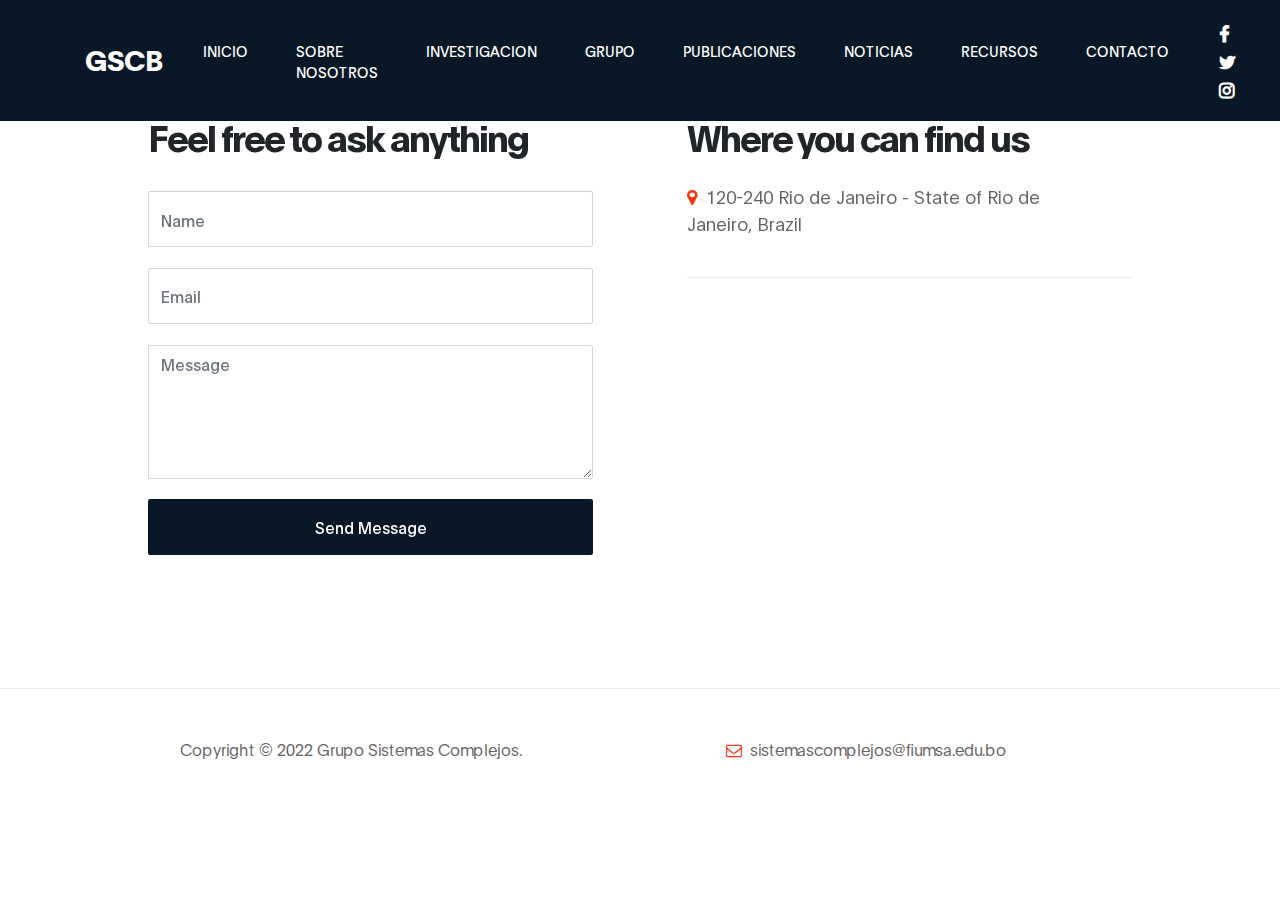
<file: contacto.html>
<!DOCTYPE html>
<html lang="en">
<head>

     <title>Grupo de Sistemas Comlejos</title>

     <meta charset="UTF-8">
     <meta http-equiv="X-UA-Compatible" content="IE=Edge">
     <meta name="description" content="">
     <meta name="keywords" content="">
     <meta name="author" content="">
     <meta name="viewport" content="width=device-width, initial-scale=1, maximum-scale=1">

     <link rel="stylesheet" href="css/bootstrap.min.css">
     <link rel="stylesheet" href="css/font-awesome.min.css">
     <link rel="stylesheet" href="css/aos.css">

     <!-- MAIN CSS -->
     <link rel="stylesheet" href="css/tooplate-gymso-style.css">

</head>
<body data-spy="scroll" data-target="#navbarNav" data-offset="50">

    <!-- MENU BAR -->
    <nav class="navbar navbar-expand-lg fixed-top">
        <div class="container">

            <a class="navbar-brand" href="index.html">GSCB</a>

            <button class="navbar-toggler" type="button" data-toggle="collapse" data-target="#navbarNav" aria-controls="navbarNav" aria-expanded="false"
                aria-label="Toggle navigation">
                <span class="navbar-toggler-icon"></span>
            </button>

            <div class="collapse navbar-collapse" id="navbarNav">
                <ul class="navbar-nav ml-lg-auto">
                    <li class="nav-item">
                        <a href="#home" class="nav-link smoothScroll">Inicio</a>
                    </li>

                    <li class="nav-item">
                        <a href="sobre nosotros.html" class="nav-link smoothScroll">Sobre nosotros</a>
                    </li>

                    <li class="nav-item">
                        <a href="investigación.html" class="nav-link smoothScroll">Investigacion</a>
                    </li>

                    <li class="nav-item">
                        <a href="grupo.html" class="nav-link smoothScroll">Grupo</a>
                    </li>
                    <li class="nav-item">
                        <a href="publicaciones.html" class="nav-link smoothScroll">Publicaciones</a>
                    </li>
                    <li class="nav-item">
                        <a href="noticias.html" class="nav-link smoothScroll">Noticias</a>
                    </li>
                    <li class="nav-item">
                        <a href="recursos.html" class="nav-link smoothScroll">Recursos</a>
                    </li>

                    <li class="nav-item">
                        <a href="contacto.html" class="nav-link smoothScroll">Contacto</a>
                    </li>
                </ul>

                <ul class="social-icon ml-lg-3">
                    <li><a href="https://fb.com/tooplate" class="fa fa-facebook"></a></li>
                    <li><a href="#" class="fa fa-twitter"></a></li>
                    <li><a href="#" class="fa fa-instagram"></a></li>
                </ul>
            </div>

        </div>
    </nav>





    






     <!-- CONTACT -->
     <section class="contact section" id="contact">
          <div class="container">
               <div class="row">

                    <div class="ml-auto col-lg-5 col-md-6 col-12">
                        <h2 class="mb-4 pb-2" data-aos="fade-up" data-aos-delay="200">Feel free to ask anything</h2>

                        <form action="#" method="post" class="contact-form webform" data-aos="fade-up" data-aos-delay="400" role="form">
                            <input type="text" class="form-control" name="cf-name" placeholder="Name">

                            <input type="email" class="form-control" name="cf-email" placeholder="Email">

                            <textarea class="form-control" rows="5" name="cf-message" placeholder="Message"></textarea>

                            <button type="submit" class="form-control" id="submit-button" name="submit">Send Message</button>
                        </form>
                    </div>

                    <div class="mx-auto mt-4 mt-lg-0 mt-md-0 col-lg-5 col-md-6 col-12">
                        <h2 class="mb-4" data-aos="fade-up" data-aos-delay="600">Where you can <span>find us</span></h2>

                        <p data-aos="fade-up" data-aos-delay="800"><i class="fa fa-map-marker mr-1"></i> 120-240 Rio de Janeiro - State of Rio de Janeiro, Brazil</p>
<!-- How to change your own map point
	1. Go to Google Maps
	2. Click on your location point
	3. Click "Share" and choose "Embed map" tab
	4. Copy only URL and paste it within the src="" field below
-->
                        <div class="google-map" data-aos="fade-up" data-aos-delay="900">
                           <iframe src="https://maps.google.com/maps?q=Av.+Lúcio+Costa,+Rio+de+Janeiro+-+RJ,+Brazil&t=&z=13&ie=UTF8&iwloc=&output=embed" width="1920" height="250" frameborder="0" style="border:0;" allowfullscreen=""></iframe>
                        </div>
                    </div>
                    
               </div>
          </div>
     </section>


         <!-- FOOTER -->
         <footer class="site-footer">
            <div class="container">
                 <div class="row">
  
                      <div class="ml-auto col-lg-4 col-md-5">
                          <p class="copyright-text">Copyright &copy; 2022 Grupo Sistemas Complejos.
                          
                         <!--   <br>Design: <a href="https://www.tooplate.com">Tooplate</a></p>-->
                      </div>
  
                      <div class="d-flex justify-content-center mx-auto col-lg-5 col-md-7 col-12">
                          <p class="mr-4">
                              <i class="fa fa-envelope-o mr-1"></i>
                              <a href="#">sistemascomplejos@fiumsa.edu.bo</a>
                          </p>
  
                         <!--  <p><i class="fa fa-phone mr-1"></i> 010-020-0840</p>-->
                      </div>
                      
                 </div>
            </div>
       </footer>
  
      <!-- Modal -->
      <div class="modal fade" id="membershipForm" tabindex="-1" role="dialog" aria-labelledby="membershipFormLabel" aria-hidden="true">
        <div class="modal-dialog" role="document">
  
          <div class="modal-content">
            <div class="modal-header">
  
              <h2 class="modal-title" id="membershipFormLabel">Membership Form</h2>
  
              <button type="button" class="close" data-dismiss="modal" aria-label="Close">
                <span aria-hidden="true">&times;</span>
              </button>
            </div>
  
            <div class="modal-body">
              <form class="membership-form webform" role="form">
                  <input type="text" class="form-control" name="cf-name" placeholder="John Doe">
  
                  <input type="email" class="form-control" name="cf-email" placeholder="Johndoe@gmail.com">
  
                  <input type="tel" class="form-control" name="cf-phone" placeholder="123-456-7890" pattern="[0-9]{3}-[0-9]{3}-[0-9]{4}" required>
  
                  <textarea class="form-control" rows="3" name="cf-message" placeholder="Additional Message"></textarea>
  
                  <button type="submit" class="form-control" id="submit-button" name="submit">Submit Button</button>
  
                  <div class="custom-control custom-checkbox">
                      <input type="checkbox" class="custom-control-input" id="signup-agree">
                      <label class="custom-control-label text-small text-muted" for="signup-agree">I agree to the <a href="#">Terms &amp;Conditions</a>
                      </label>
                  </div>
              </form>
            </div>
  
            <div class="modal-footer"></div>
  
          </div>
        </div>
      </div>
  
       <!-- SCRIPTS -->
       <script src="js/jquery.min.js"></script>
       <script src="js/bootstrap.min.js"></script>
       <script src="js/aos.js"></script>
       <script src="js/smoothscroll.js"></script>
       <script src="js/custom.js"></script>
  
  </body>
  </html>
</file>
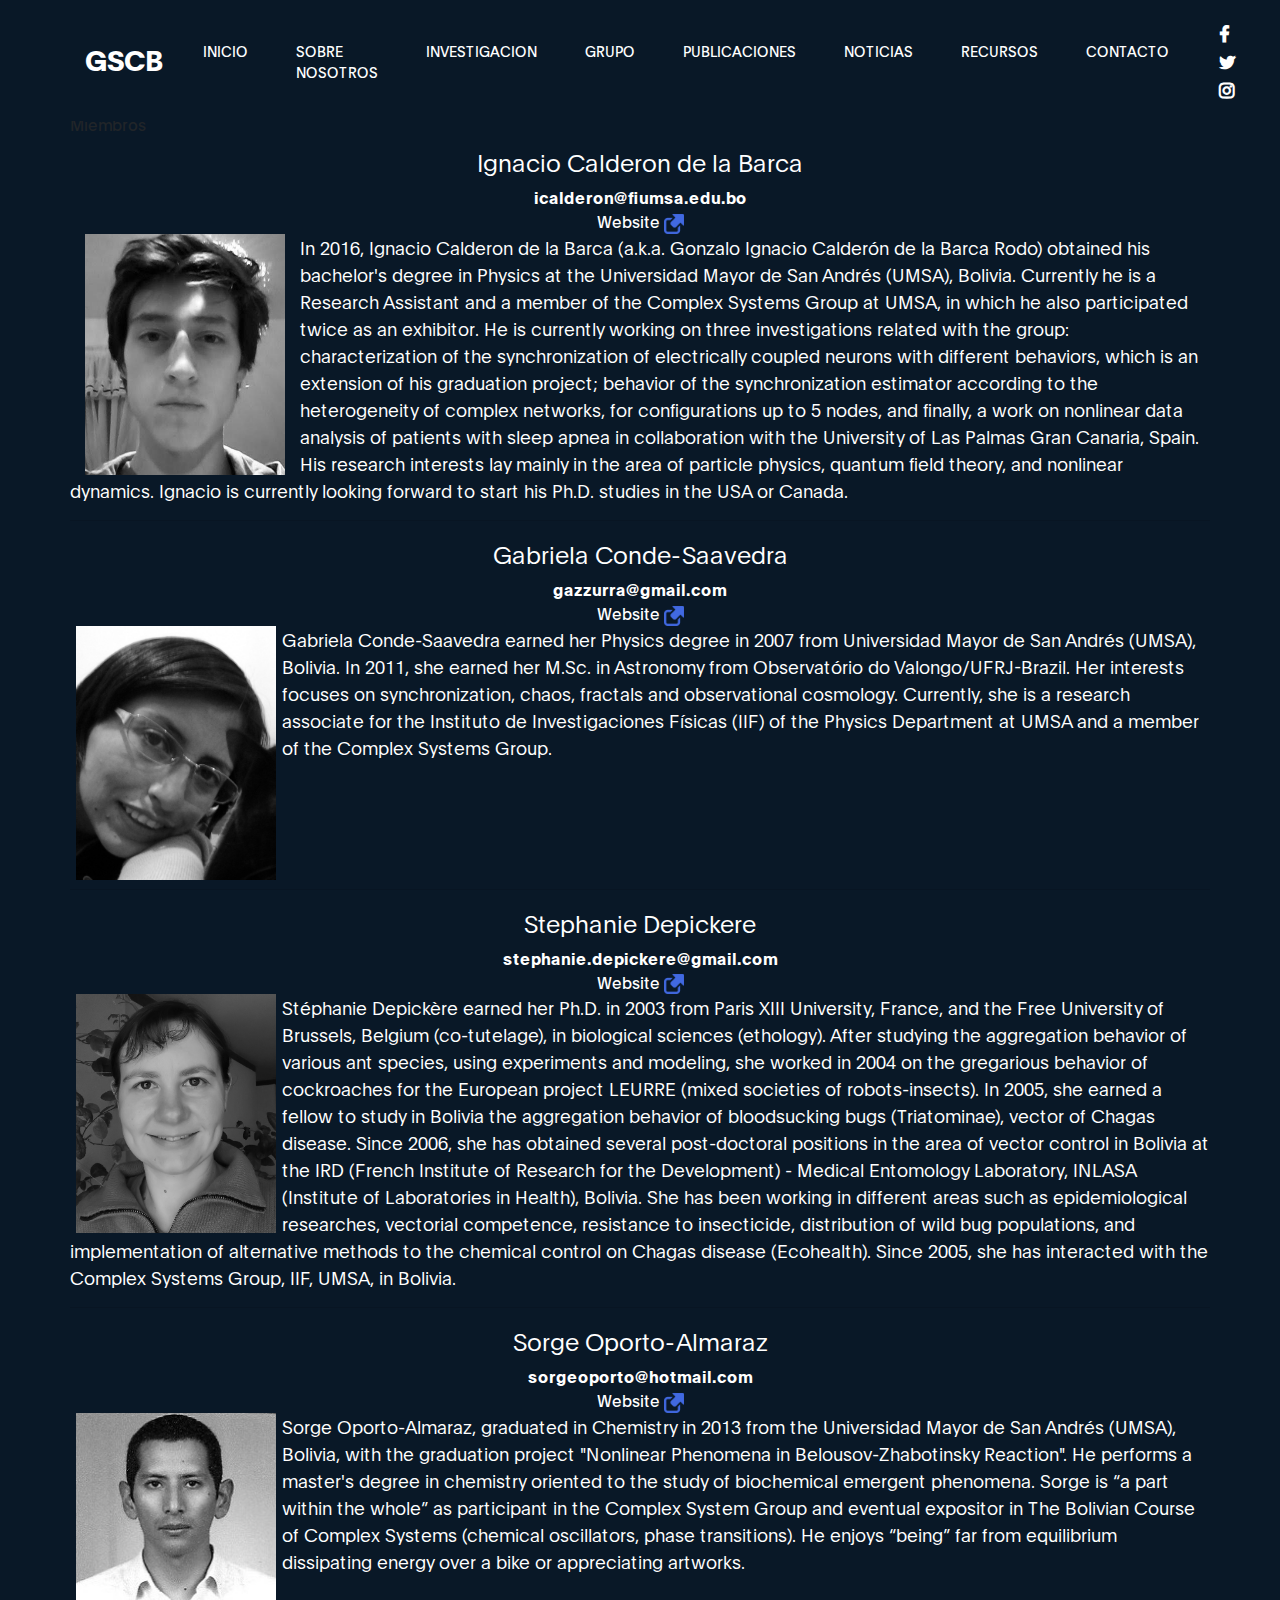
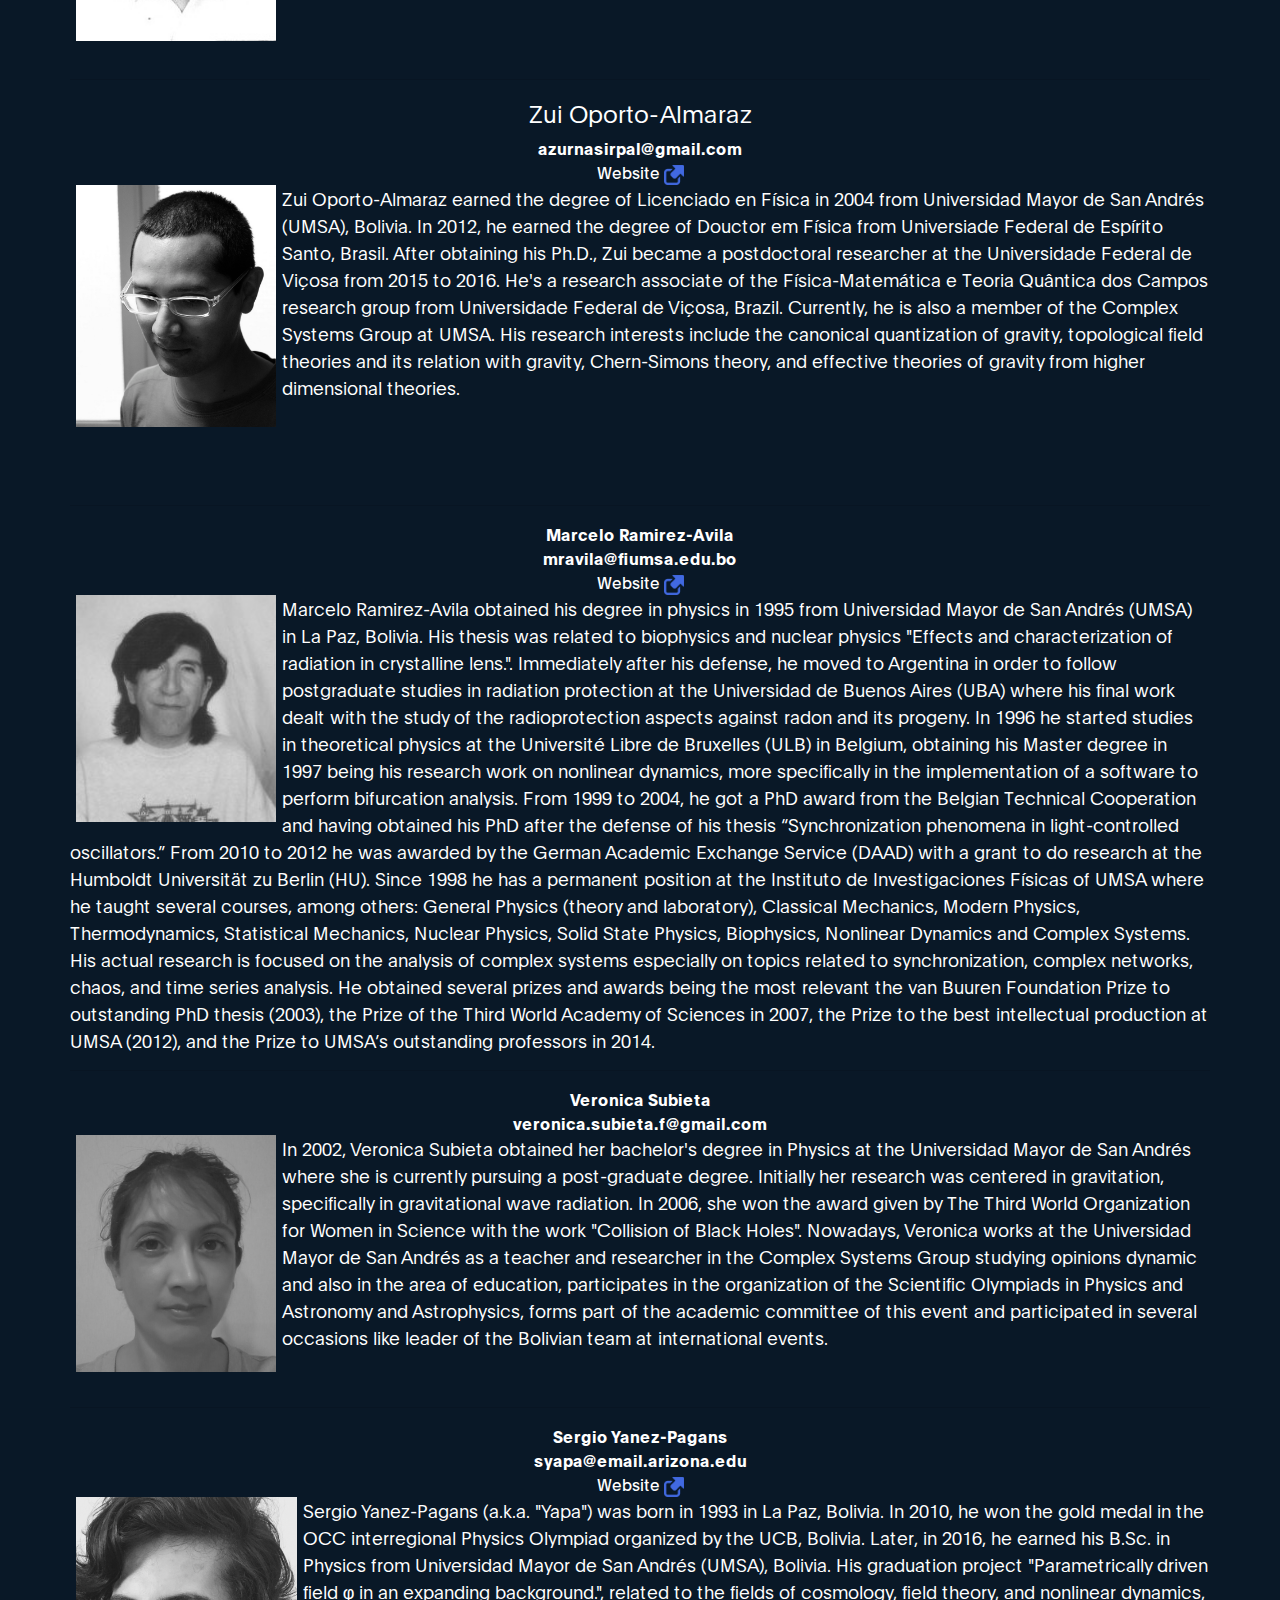
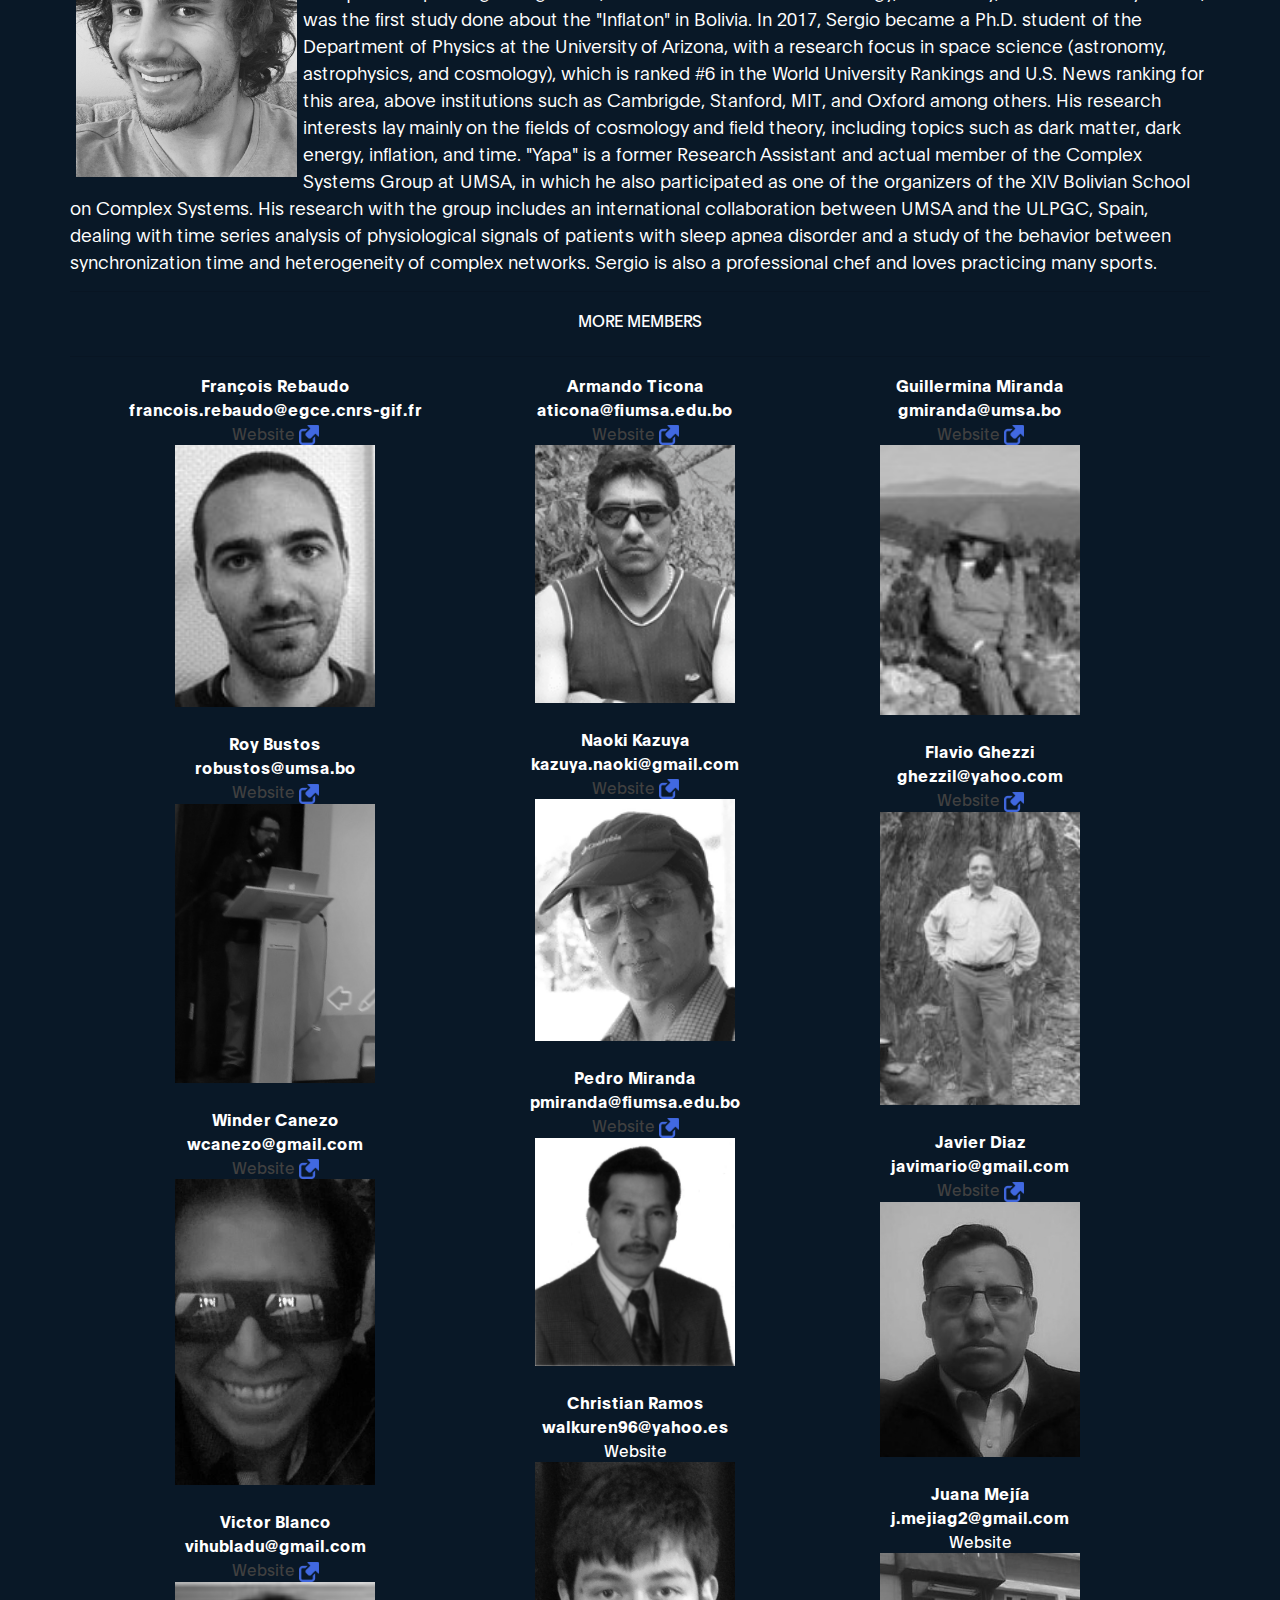
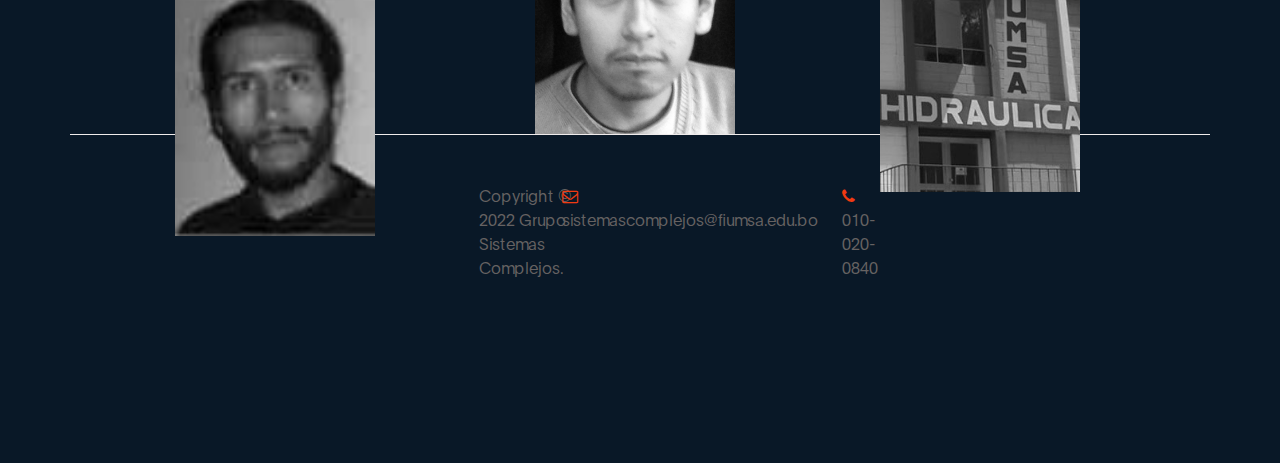
<file: grupo.html>
<!DOCTYPE html>
<html lang="en">
<head>

     <title>Grupo de Sistemas Comlejos</title>

     <meta charset="UTF-8">
     <meta http-equiv="X-UA-Compatible" content="IE=Edge">
     <meta name="description" content="">
     <meta name="keywords" content="">
     <meta name="author" content="">
     <meta name="viewport" content="width=device-width, initial-scale=1, maximum-scale=1">

     <link rel="stylesheet" href="css/bootstrap.min.css">
     <link rel="stylesheet" href="css/font-awesome.min.css">
     <link rel="stylesheet" href="css/aos.css">

     <!-- MAIN CSS -->
     <link rel="stylesheet" href="css/tooplate-gymso-style.css">

</head>
<body data-spy="scroll" data-target="#navbarNav" data-offset="50">

    <!-- MENU BAR -->
    <nav class="navbar navbar-expand-lg fixed-top">
        <div class="container">

            <a class="navbar-brand" href="index.html">GSCB</a>

          
            <button class="navbar-toggler" type="button" data-toggle="collapse" data-target="#navbarNav" aria-controls="navbarNav" aria-expanded="false"
                aria-label="Toggle navigation">
                <span class="navbar-toggler-icon"></span>
            </button>

            <div class="collapse navbar-collapse" id="navbarNav">
                <ul class="navbar-nav ml-lg-auto">
                    <li class="nav-item">
                        <a href="#home" class="nav-link smoothScroll">Inicio</a>
                    </li>

                    <li class="nav-item">
                        <a href="sobre nosotros.html" class="nav-link smoothScroll">Sobre nosotros</a>
                    </li>

                    <li class="nav-item">
                        <a href="investigación.html" class="nav-link smoothScroll">Investigacion</a>
                    </li>

                    <li class="nav-item">
                        <a href="grupo.html" class="nav-link smoothScroll">Grupo</a>
                    </li>
                    <li class="nav-item">
                        <a href="publicaciones.html" class="nav-link smoothScroll">Publicaciones</a>
                    </li>
                    <li class="nav-item">
                        <a href="noticias.html" class="nav-link smoothScroll">Noticias</a>
                    </li>
                    <li class="nav-item">
                        <a href="recursos.html" class="nav-link smoothScroll">Recursos</a>
                    </li>

                    <li class="nav-item">
                        <a href="contacto.html" class="nav-link smoothScroll">Contacto</a>
                    </li>
                </ul>

                <ul class="social-icon ml-lg-3">
                    <li><a href="https://fb.com/tooplate" class="fa fa-facebook"></a></li>
                    <li><a href="#" class="fa fa-twitter"></a></li>
                    <li><a href="#" class="fa fa-instagram"></a></li>
                </ul>
            </div>

        </div>
    </nav>




     <!-- SCHEDULE -->
     <section class="schedule section" id="schedule">
               <div class="container">
                    <div class="row">
                        <label >Miembros</label>

                        <hr>
                
                        <label class="texto">
                
                          <div id="header"><center><H4 style="color:rgb(255, 255, 255);" >Ignacio Calderon de la Barca</H4><center></div>
                <div class="email"><center><b style="color:rgb(255, 255, 255);">icalderon@fiumsa.edu.bo</b></center></div>
                <div class="email"><center><b  ><a style="color:rgb(255, 255, 255);" href="https://www.linkedin.com/in/ignacio-calderon-de-la-barca-rodo-7a9199130/?ppe=1" target="_blank">Website</a> <img class="newlogo" src="images/newpage.png" width="20" height="20"></b></center></div>
                
                <div id="contentizq">  
                  <img class="ausImg" src="images/team/igo.jpg" alt="3" hspace="15" width="200" ALIGN=LEFT >
                  <p style="color:rgb(255, 255, 255);">In 2016, Ignacio Calderon de la Barca (a.k.a. Gonzalo Ignacio Calderón de la Barca Rodo) obtained his bachelor's degree in Physics at the Universidad Mayor de San Andrés (UMSA), Bolivia. Currently he is a Research Assistant and a member of the Complex Systems Group at UMSA, in which he also participated twice as an exhibitor. He is currently working on three investigations related with the group: characterization of the synchronization of electrically coupled neurons with different behaviors, which is an extension of his graduation project; behavior of the synchronization estimator according to the heterogeneity of complex networks, for configurations up to 5 nodes, and finally, a work on nonlinear data analysis of patients with sleep apnea in collaboration with the University of Las Palmas Gran Canaria, Spain. His research interests lay mainly in the area of particle physics, quantum field theory, and nonlinear dynamics. Ignacio is currently looking forward to start his Ph.D. studies in the USA or Canada.</p>
                </div>
                
                <hr>
                
                <div id="header"><center><H4 style="color:rgb(255, 255, 255);" >Gabriela Conde-Saavedra</H4></center></div>
                <div class="email"><center><b style="color:rgb(255, 255, 255);">gazzurra@gmail.com</b></center></div>
                <div class="email"><center><b ><a style="color:rgb(255, 255, 255);" href="https://www.escavador.com/sobre/399842/gabriela-conde-saavedra" target="_blank">Website</a> <img class="newlogo" src="images/newpage.png" width="20" height="20"></b></center></div>
                
                <div id="contentder">
                  <img class="ausImg" src="images/team/gabi.jpg" alt="" hspace="6" width="200" ALIGN=LEFT>
                  <p style="color:rgb(255, 255, 255);" class="estilacho">Gabriela Conde-Saavedra earned her Physics degree in 2007 from Universidad Mayor de San Andrés (UMSA), Bolivia. In 2011, she earned her M.Sc. in Astronomy from Observatório do Valongo/UFRJ-Brazil. Her interests focuses on synchronization, chaos, fractals and observational cosmology. Currently, she is a research associate for the Instituto de Investigaciones Físicas (IIF) of the Physics Department at UMSA and a member of the Complex Systems Group.
                </p>
                </div>
                
                <br><br><br><br>
                
                <hr>
                
                <div id="header"><center><H4 style="color:rgb(255, 255, 255);" >Stephanie Depickere</H4></center></div>
                 <div class="email"><center><b style="color:rgb(255, 255, 255);">stephanie.depickere@gmail.com</b></center></div>
                 <div class="email"><center><b ><a style="color:rgb(255, 255, 255);" href="http://homepages.ulb.ac.be/~sdepicke/index.html" target="_blank">Website</a> <img class="newlogo" src="images/newpage.png"  width="20" height="20"></b></center></div>
                
                <div id="contentizq">
                  <img class="ausImg" src="images/team/depickere.jpg" alt="" hspace="6"  width="200" ALIGN=LEFT>
                  <p style="color:rgb(255, 255, 255);" class="estilacho">Stéphanie Depickère earned her Ph.D. in 2003 from Paris XIII University, France, and the Free University of Brussels, Belgium (co-tutelage), in biological sciences (ethology). After studying the aggregation behavior of various ant species, using experiments and modeling, she worked in 2004 on the gregarious behavior of cockroaches for the European project LEURRE (mixed societies of robots-insects). In 2005, she earned a fellow to study in Bolivia the aggregation behavior of bloodsucking bugs (Triatominae), vector of Chagas disease. Since 2006, she has obtained several post-doctoral positions in the area of vector control in Bolivia at the IRD (French Institute of Research for the Development) - Medical Entomology Laboratory, INLASA (Institute of Laboratories in Health), Bolivia. She has been working in different areas such as epidemiological researches, vectorial competence, resistance to insecticide, distribution of wild bug populations, and implementation of alternative methods to the chemical control on Chagas disease (Ecohealth). Since 2005, she has interacted with the Complex Systems Group, IIF, UMSA, in Bolivia.</p>
                </div>
                
                <hr>
                
                <div id="header"><center><H4 style="color:rgb(255, 255, 255);" >Sorge Oporto-Almaraz</H4></center></div>
                <div class="email"><center><b style="color:rgb(255, 255, 255);">sorgeoporto@hotmail.com</b></center></div>
                <div class="email"><center><b><a  style="color:rgb(255, 255, 255);" href="https://www.escavador.com/sobre/520408/sorge-alonzo-oporto-almaraz" target="_blank">Website</a> <img class="newlogo"  src="images/newpage.png"  width="20" height="20"></b></center></div>
                
                <div id="contentder">
                  <img class="ausImg" src="images/team/sorge.jpg" alt="" hspace="6" width="200" ALIGN=LEFT>
                  <p style="color:rgb(255, 255, 255);"  class="estilacho">Sorge Oporto-Almaraz, graduated in Chemistry in 2013 from the Universidad Mayor de San Andrés (UMSA), Bolivia, with the graduation project "Nonlinear Phenomena in Belousov-Zhabotinsky Reaction". He performs a master's degree in chemistry oriented to the study of biochemical emergent phenomena. Sorge is “a part within the whole” as participant in the Complex System Group and eventual expositor in The Bolivian Course of Complex Systems (chemical oscillators, phase transitions). He enjoys “being” far from equilibrium dissipating energy over a bike or appreciating artworks.</p>
                </div>
                
                <br><br><br>
                
                <hr>
                
                <div id="header"><center><H4 style="color:rgb(255, 255, 255);" >Zui Oporto-Almaraz</H4></center></div>
                <div class="email"><center><b style="color:rgb(255, 255, 255);" >azurnasirpal@gmail.com</b></center></div>
                <div class="email"><center><b><a style="color:rgb(255, 255, 255);"  href="https://www.escavador.com/sobre/437049/zui-agustin-oporto-almaraz" target="_blank">Website</a> <img class="newlogo" src="images/newpage.png"  width="20" height="20"></b></center></div>
                
                <div id="contentizq">
                  <img class="ausImg" src="images/team/zui.jpg" alt="" hspace="6" width="200" ALIGN=LEFT>
                  <p style="color:rgb(255, 255, 255);" class="estilacho">Zui Oporto-Almaraz earned the degree of Licenciado en Física in 2004 from Universidad Mayor de San Andrés (UMSA), Bolivia. In 2012, he earned the degree of Douctor em Física from Universiade Federal de Espírito Santo, Brasil. After obtaining his Ph.D., Zui became a postdoctoral researcher at the Universidade Federal de Viçosa from 2015 to 2016. He's a research associate of the Física-Matemática e Teoria Quântica dos Campos research group from Universidade Federal de Viçosa, Brazil. Currently, he is also a member of the Complex Systems Group at UMSA. His research interests include the canonical quantization of gravity, topological field theories and its relation with gravity, Chern-Simons theory, and effective theories of gravity from higher dimensional theories.
                </p>
                </div>
                
                <br><br><br>
                
                <hr>
                
                 <div id="header"><center><b style="color:rgb(255, 255, 255);">Marcelo Ramirez-Avila</b></center></div>
                  <div class="email"><center><b style="color:rgb(255, 255, 255);" >mravila@fiumsa.edu.bo</b></center></div>
                 <div class="email"><center><b><a  style="color:rgb(255, 255, 255);" href="http://fiumsa.edu.bo/docentes/mramirez" target="_blank">Website</a> <img class="newlogo" src="images/newpage.png"  width="20" height="20"></b></center></div>
                
                <div id="contentder">
                  <img class="ausImg" src="images/team//myphoto.jpg" alt="" hspace="6"width="200" ALIGN=LEFT>
                  <p style="color:rgb(255, 255, 255);" class="estilacho">Marcelo Ramirez-Avila obtained his degree in physics in 1995 from Universidad Mayor de San Andrés (UMSA) in La Paz, Bolivia. His thesis was related to biophysics and nuclear physics "Effects and characterization of radiation in crystalline lens.". Immediately after his defense, he moved to Argentina in order to follow postgraduate studies in radiation protection at the Universidad de Buenos Aires (UBA) where his final work dealt with the study of the radioprotection aspects against radon and its progeny. In 1996 he started studies in theoretical physics at the Université Libre de Bruxelles (ULB) in Belgium, obtaining his Master degree in 1997 being his research work on nonlinear dynamics, more specifically in the implementation of a software to perform bifurcation analysis. From 1999 to 2004, he got a PhD award from the Belgian Technical Cooperation and having obtained his PhD after the defense of his thesis “Synchronization phenomena in light-controlled oscillators.” From 2010 to 2012 he was awarded by the German Academic Exchange Service (DAAD) with a grant to do research at the Humboldt Universität zu Berlin (HU). Since 1998 he has a permanent position at the Instituto de Investigaciones Físicas of UMSA where he taught several courses, among others: General Physics (theory and laboratory), Classical Mechanics, Modern Physics, Thermodynamics, Statistical Mechanics, Nuclear Physics, Solid State Physics, Biophysics, Nonlinear Dynamics and Complex Systems. His actual research is focused on the analysis of complex systems especially on topics related to synchronization, complex networks, chaos, and time series analysis. He obtained several prizes and awards being the most relevant the van Buuren Foundation Prize to outstanding PhD thesis (2003), the Prize of the Third World Academy of Sciences in 2007, the Prize to the best intellectual production at UMSA (2012), and the Prize to UMSA’s outstanding professors in 2014. </p>
                </div>
                
                <hr>
                
                 <div id="header"><center><b style="color:rgb(255, 255, 255);">Veronica Subieta</b></center></div>
                  <div class="email"><center><b style="color:rgb(255, 255, 255);">veronica.subieta.f@gmail.com</b></center></div>
                
                <div id="contentizq">
                  <img class="ausImg" src="images/team/vero.jpg" alt="" hspace="6" width="200" ALIGN=LEFT>
                  <p style="color:rgb(255, 255, 255);" class="estilacho">In 2002, Veronica Subieta obtained her bachelor's degree in Physics at the Universidad Mayor de San Andrés where she is currently pursuing a post-graduate degree. Initially her research was centered in gravitation, specifically in gravitational wave radiation. In 2006, she won the award given by The Third World Organization for Women in Science with the work "Collision of Black Holes". Nowadays, Veronica works at the Universidad Mayor de San Andrés as a teacher and researcher in the Complex Systems Group studying opinions dynamic and also in the area of education, participates in the organization of the Scientific Olympiads in Physics and Astronomy and Astrophysics, forms part of the academic committee of this event and participated in several occasions like leader of the Bolivian team at international events.</p>
                </div>
                
                <br>
                
                <hr>
                
                <div id="header"><center><b style="color:rgb(255, 255, 255);" >Sergio Yanez-Pagans</b></center></div>
                <div class="email"><center><b style="color:rgb(255, 255, 255);" >syapa@email.arizona.edu</b></center></div>
                <div class="email"><center><b><a style="color:rgb(255, 255, 255);" href="https://www.linkedin.com/in/syapa/" target="_blank">Website</a> <img class="newlogo" src="images/newpage.png"  width="20" height="20"></b></center></div>
                
                <div id="contentder">
                  <img height="280px" width="auto" src="images/team/yapa2.jpg" alt="" hspace="6" ALIGN=LEFT >
                  <p style="color:rgb(255, 255, 255);" class="estilacho">Sergio Yanez-Pagans (a.k.a. "Yapa") was born in 1993 in La Paz, Bolivia. In 2010, he won the gold medal in the OCC interregional Physics Olympiad organized by the UCB, Bolivia. Later, in 2016, he earned his B.Sc. in Physics from Universidad Mayor de San Andrés (UMSA), Bolivia. His graduation project "Parametrically driven field φ in an expanding background.", related to the fields of cosmology, field theory, and nonlinear dynamics, was the first study done about the "Inflaton" in Bolivia. In 2017, Sergio became a Ph.D. student of the Department of Physics at the University of Arizona, with a research focus in space science (astronomy, astrophysics, and cosmology), which is ranked #6 in the World University Rankings and U.S. News ranking for this area, above institutions such as Cambrigde, Stanford, MIT, and Oxford among others. His research interests lay mainly on the fields of cosmology and field theory, including topics such as dark matter, dark energy, inflation, and time. "Yapa" is a former Research Assistant and actual member of the Complex Systems Group at UMSA, in which he also participated as one of the organizers of the XIV Bolivian School on Complex Systems. His research with the group includes an international collaboration between UMSA and the ULPGC, Spain, dealing with time series analysis of physiological signals of patients with sleep apnea disorder and a study of the behavior between synchronization time and heterogeneity of complex networks. Sergio is also a professional chef and loves practicing many sports.</p>
                </div>
                
                <hr>
                
                <center><label style="color:rgb(255, 255, 255);" class="negritas">MORE MEMBERS</label></center>
                <hr>
                
                <style type="text/css">
                #wrap {
                   width:1000px;
                   margin:0 auto;
                   margin-left: 50px;
                }
                #left_col {
                   float:left;
                   width:310px;
                }
                #right_col {
                   float:right;
                   width:280px;
                }
                #mid_col {
                   float:center;
                   width:780px;
                }
                </style>
                
                <div id="wrap">
                    <div id="left_col">
                
                      <div id="header"><center><b style="color:rgb(255, 255, 255);">François Rebaudo</b></center></div>
                      <div class="email"><center><b style="color:rgb(255, 255, 255);">francois.rebaudo@egce.cnrs-gif.fr</b></center></div>
                      <div class="email"><center><b style="color:rgb(255, 255, 255);"><a  href="http://www.egce.cnrs-gif.fr/?p=1196" target="_blank">Website</a> <img class="newlogo" src="images/newpage.png"  width="20" height="20"></b></center></div>
                      <center><img class="ausImg" src="images/team/rebaudo.jpg" alt="" hspace="6" width="200"></center>
                
                        <br>
                
                        <div id="header"><center><b style="color:rgb(255, 255, 255);">Roy Bustos</b></center></div>
                        <div class="email"><center><b style="color:rgb(255, 255, 255);">robustos@umsa.bo</b></center></div>
                        <div class="email"><center><b style="color:rgb(255, 255, 255);"><a href="http://fiumsa.edu.bo/docentes/rbustos" target="_blank">Website</a> <img class="newlogo" src="images/newpage.png"  width="20" height="20"></b></center></div>
                        <center><img class="ausImg" src="images/team/roy1.jpg" alt="" hspace="6" width="200"></center>
                
                        <br>
                
                        <div id="header"><center><b style="color:rgb(255, 255, 255);">Winder Canezo</b></center></div>
                        <div class="email"><center><b style="color:rgb(255, 255, 255);">wcanezo@gmail.com</b></center></div>
                        <div class="email"><center><b style="color:rgb(255, 255, 255);"><a href="https://www.linkedin.com/in/winder-canezo-canezo-139683125/?ppe=1" target="_blank">Website</a> <img class="newlogo" src="images/newpage.png"  width="20" height="20"></b></center></div>
                        <center><img class="ausImg" src="images/team/winder.jpg" alt="" hspace="6" width="200"></center>
                
                        <br>
                
                        <div id="header"><center><b style="color:rgb(255, 255, 255);">Victor Blanco</b></center></div>
                        <div class="email"><center><b style="color:rgb(255, 255, 255);">vihubladu@gmail.com</b></center></div>
                        <div class="email"><center><b style="color:rgb(255, 255, 255);"><a href="https://www.researchgate.net/profile/Victor_Hugo_Blanco" target="_blank">Website</a> <img class="newlogo" src="images/newpage.png"  width="20" height="20"></b></center></div>
                        <center><img class="ausImg" src="images/team/victor.jpg" alt="" hspace="6" width="200"></center>
                
                
                
                    </div>
                    <div id="right_col">
                         <div id="header"><center><b style="color:rgb(255, 255, 255);">Guillermina Miranda</b></center></div>
                        <div class="email"><center><b style="color:rgb(255, 255, 255);">gmiranda@umsa.bo</b></center></div>
                        <div class="email"><center><b style="color:rgb(255, 255, 255);"><a href="https://sites.google.com/site/mtguiller/inf-de-contacto" target="_blank">Website</a> <img class="newlogo" src="images/newpage.png"  width="20" height="20"></b></center></div>
                        <center><img class="ausImg" src="images/team/guillermina.jpg" alt="" hspace="6" width="200"></center>
                
                        <br>
                
                          <div id="header"><center><b style="color:rgb(255, 255, 255);">Flavio Ghezzi</b></center></div>
                        <div class="email"><center><b style="color:rgb(255, 255, 255);">ghezzil@yahoo.com</b></center></div>
                        <div class="email"><center><b style="color:rgb(255, 255, 255);"><a href="http://fiumsa.edu.bo/docentes/fghezzi" target="_blank">Website</a> <img class="newlogo" src="images/newpage.png"  width="20" height="20"></b></center></div>
                        <center><img class="ausImg" src="images/team/ghezzi.jpg" alt="" hspace="6" width="200"></center>
                
                        <br>    
                
                        <div id="header"><center><b style="color:rgb(255, 255, 255);">Javier Diaz</b></center></div>
                        <div class="email"><center><b style="color:rgb(255, 255, 255);">javimario@gmail.com</b></center></div>
                        <div class="email"><center><b style="color:rgb(255, 255, 255);"><a href="https://www.linkedin.com/in/javier-mario-diaz-vidaurre-06b5b250/" target="_blank">Website</a> <img class="newlogo" src="images/newpage.png"  width="20" height="20"></b></center></div>
                        <center><img class="ausImg" src="images/team/javiermario.jpg" alt="" hspace="6" width="200"></center>
                
                        <br>
                
                
                        <div id="header"><center><b style="color:rgb(255, 255, 255);">Juana Mejía</b></center></div>
                        <div class="email"><center><b style="color:rgb(255, 255, 255);">j.mejiag2@gmail.com</b></center></div>
                        <div class="email"><center><b style="color:rgb(255, 255, 255);"><a>Website</a></b></center></div>
                        <center><img class="ausImg" src="images/team/juana.png" alt="" hspace="6" width="200"></center>
                
                    </div>
                
                    <div id="mid_col">
                
                       <div id="header"><center><b style="color:rgb(255, 255, 255);">Armando Ticona</b></center></div>
                        <div class="email"><center><b style="color:rgb(255, 255, 255);">aticona@fiumsa.edu.bo</b></center></div>
                        <div class="email"><center><b style="color:rgb(255, 255, 255);"><a href="https://www.researchgate.net/profile/Armando_Ticona" target="_blank">Website</a> <img class="newlogo" src="images/newpage.png"  width="20" height="20"></b></center></div>
                        <center><img class="ausImg" src="images/team/ticona.png" alt="" hspace="6" width="200"></center>
                
                        <br>
                
                        <div id="header"><center><b style="color:rgb(255, 255, 255);">Naoki Kazuya</b></center></div>
                        <div class="email"><center><b style="color:rgb(255, 255, 255);">kazuya.naoki@gmail.com</b></center></div>
                        <div class="email"><center><b style="color:rgb(255, 255, 255);"><a href="http://fiumsa.edu.bo/docentes/mramirez" target="_blank">Website</a> <img class="newlogo" src="images/newpage.png"  width="20" height="20"></b></center></div>
                        <center><img class="ausImg" src="images/team/naoki.png" alt="" hspace="6" width="200"></center>
                
                        <br>
                
                        <div id="header"><center><b style="color:rgb(255, 255, 255);">Pedro Miranda</b></center></div>
                        <div class="email"><center><b style="color:rgb(255, 255, 255);">pmiranda@fiumsa.edu.bo</b></center></div>
                        <div class="email"><center><b style="color:rgb(255, 255, 255);"><a href="http://www.fiumsa.edu.bo/docentes/pmiranda/" target="_blank">Website</a> <img class="newlogo" src="images/newpage.png"  width="20" height="20"></b></center></div>
                        <center><img class="ausImg" src="images/team/miranda.png" alt="" hspace="6" width="200"></center>
                
                        <br>
                
                                <div id="header"><center><b style="color:rgb(255, 255, 255);">Christian Ramos</b></center></div>
                        <div class="email"><center><b style="color:rgb(255, 255, 255);">walkuren96@yahoo.es</b></center></div>
                        <div class="email"><center><b style="color:rgb(255, 255, 255);"><a>Website</a></b></center></div>
                        <center><img class="ausImg" src="images/team/cristian.jpg" alt="" hspace="6" width="200"></center>
                
                
                    </div>
                </div>




     

     <!-- FOOTER -->
     <footer class="site-footer">
        <div class="container">
             <div class="row">

                  <div class="ml-auto col-lg-4 col-md-5">
                      <p class="copyright-text">Copyright &copy; 2022 Grupo Sistemas Complejos.
                      
                     <!--   <br>Design: <a href="https://www.tooplate.com">Tooplate</a></p>-->
                  </div>

                  <div class="d-flex justify-content-center mx-auto col-lg-5 col-md-7 col-12">
                      <p class="mr-4">
                          <i class="fa fa-envelope-o mr-1"></i>
                          <a href="#">sistemascomplejos@fiumsa.edu.bo</a>
                      </p>

                      <p><i class="fa fa-phone mr-1"></i> 010-020-0840</p>
                  </div>
                  
             </div>
        </div>
   </footer>

    <!-- Modal -->
    <div class="modal fade" id="membershipForm" tabindex="-1" role="dialog" aria-labelledby="membershipFormLabel" aria-hidden="true">
      <div class="modal-dialog" role="document">

        <div class="modal-content">
          <div class="modal-header">

            <h2 class="modal-title" id="membershipFormLabel">Membership Form</h2>

            <button type="button" class="close" data-dismiss="modal" aria-label="Close">
              <span aria-hidden="true">&times;</span>
            </button>
          </div>

          <div class="modal-body">
            <form class="membership-form webform" role="form">
                <input type="text" class="form-control" name="cf-name" placeholder="John Doe">

                <input type="email" class="form-control" name="cf-email" placeholder="Johndoe@gmail.com">

                <input type="tel" class="form-control" name="cf-phone" placeholder="123-456-7890" pattern="[0-9]{3}-[0-9]{3}-[0-9]{4}" required>

                <textarea class="form-control" rows="3" name="cf-message" placeholder="Additional Message"></textarea>

                <button type="submit" class="form-control" id="submit-button" name="submit">Submit Button</button>

                <div class="custom-control custom-checkbox">
                    <input type="checkbox" class="custom-control-input" id="signup-agree">
                    <label class="custom-control-label text-small text-muted" for="signup-agree">I agree to the <a href="#">Terms &amp;Conditions</a>
                    </label>
                </div>
            </form>
          </div>

          <div class="modal-footer"></div>

        </div>
      </div>
    </div>

     <!-- SCRIPTS -->
     <script src="js/jquery.min.js"></script>
     <script src="js/bootstrap.min.js"></script>
     <script src="js/aos.js"></script>
     <script src="js/smoothscroll.js"></script>
     <script src="js/custom.js"></script>

</body>
</html>
</file>
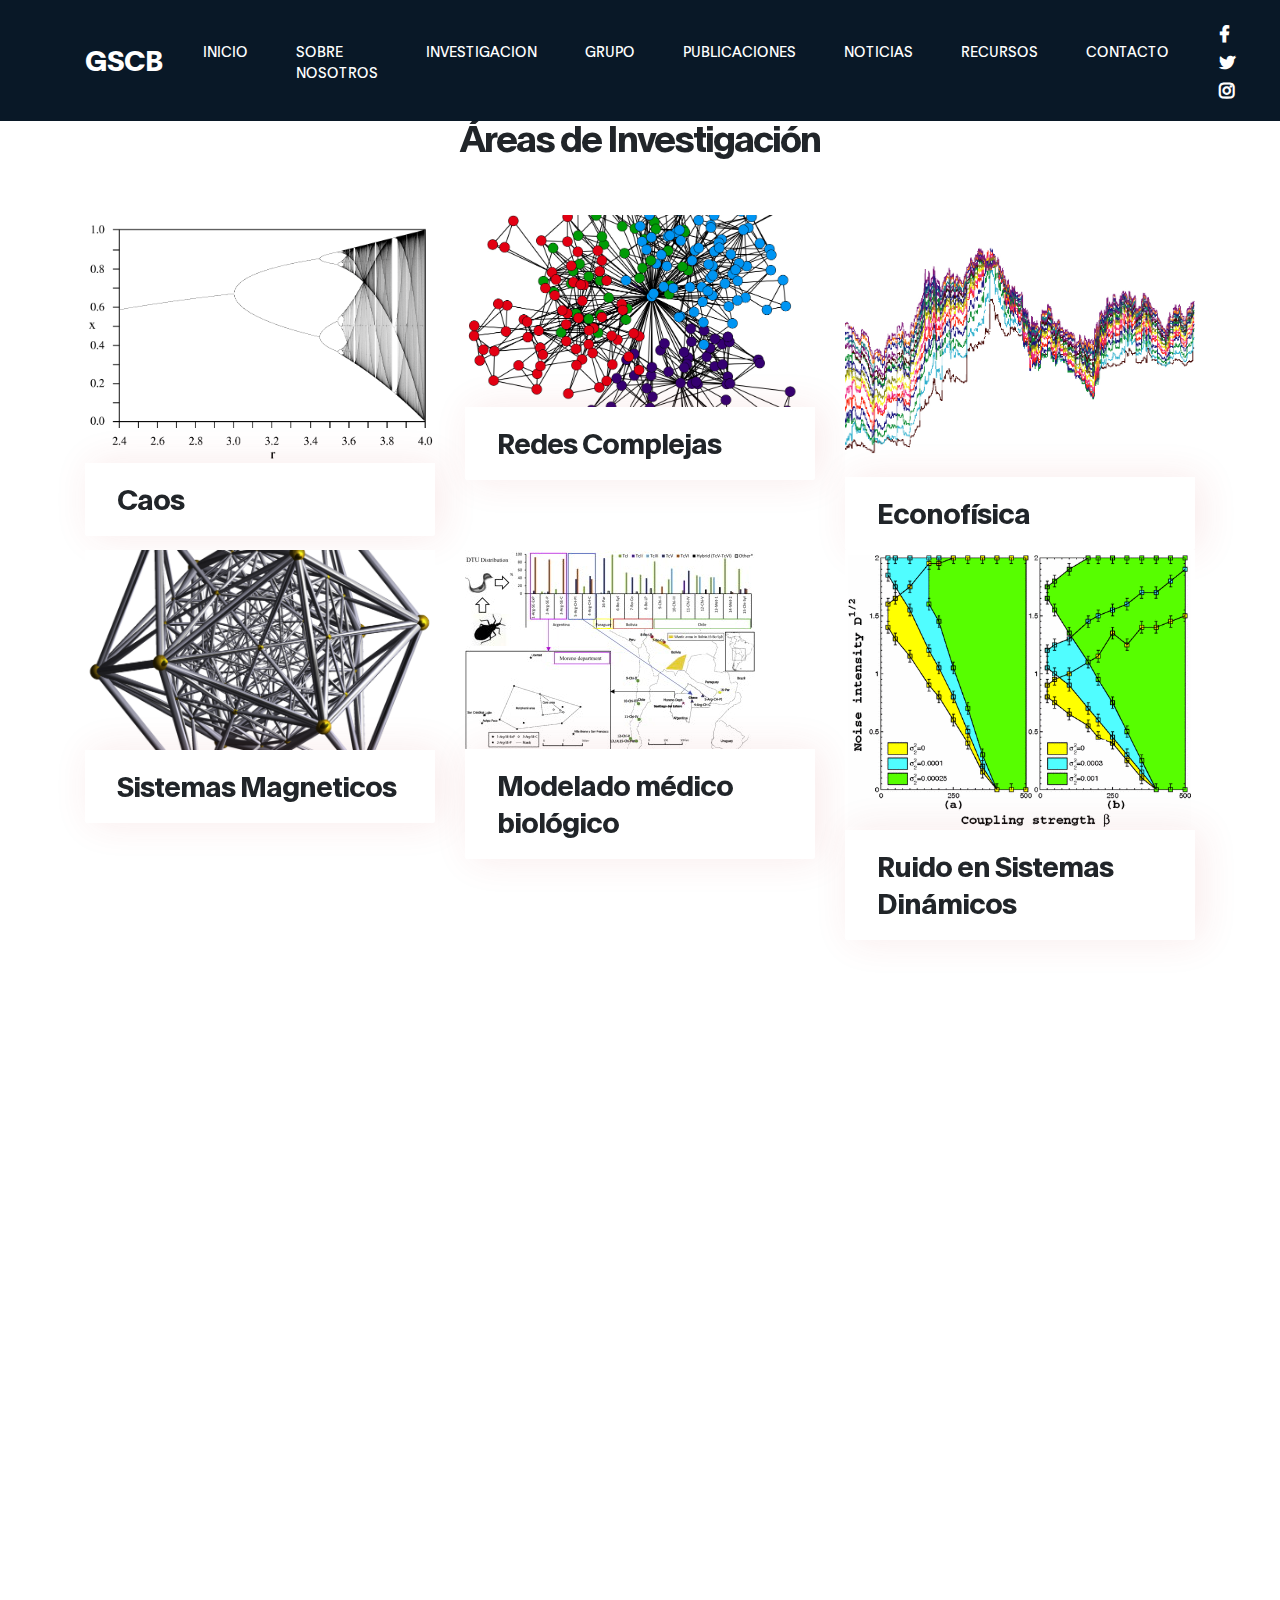
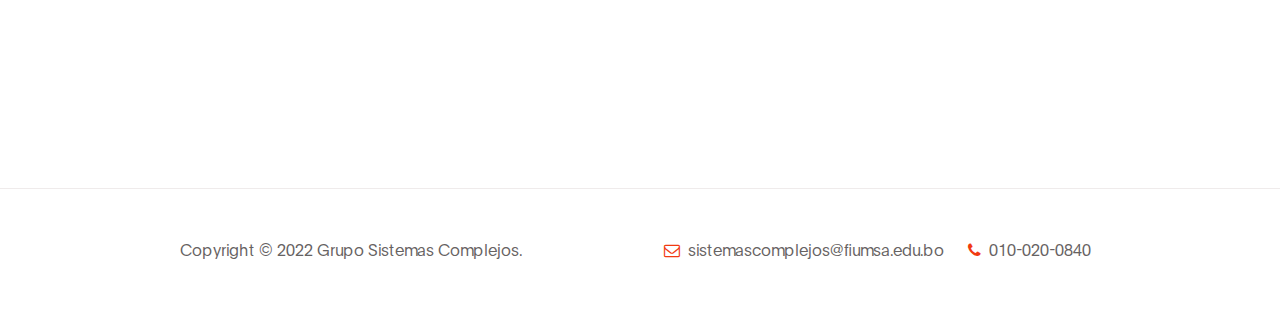
<file: investigación.html>
<!DOCTYPE html>
<html lang="en">
<head>

     <title>Grupo de Sistemas Comlejos</title>

     <meta charset="UTF-8">
     <meta http-equiv="X-UA-Compatible" content="IE=Edge">
     <meta name="description" content="">
     <meta name="keywords" content="">
     <meta name="author" content="">
     <meta name="viewport" content="width=device-width, initial-scale=1, maximum-scale=1">

     <link rel="stylesheet" href="css/bootstrap.min.css">
     <link rel="stylesheet" href="css/font-awesome.min.css">
     <link rel="stylesheet" href="css/aos.css">

     <!-- MAIN CSS -->
     <link rel="stylesheet" href="css/tooplate-gymso-style.css">

</head>
<body data-spy="scroll" data-target="#navbarNav" data-offset="50">

    <!-- MENU BAR -->
    <nav class="navbar navbar-expand-lg fixed-top">
        <div class="container">

            <a class="navbar-brand" href="index.html">GSCB</a>

            <button class="navbar-toggler" type="button" data-toggle="collapse" data-target="#navbarNav" aria-controls="navbarNav" aria-expanded="false"
                aria-label="Toggle navigation">
                <span class="navbar-toggler-icon"></span>
            </button>

            <div class="collapse navbar-collapse" id="navbarNav">
                <ul class="navbar-nav ml-lg-auto">
                    <li class="nav-item">
                        <a href="#home" class="nav-link smoothScroll">Inicio</a>
                    </li>

                    <li class="nav-item">
                        <a href="sobre nosotros.html" class="nav-link smoothScroll">Sobre nosotros</a>
                    </li>

                    <li class="nav-item">
                        <a href="investigación.html" class="nav-link smoothScroll">Investigacion</a>
                    </li>

                    <li class="nav-item">
                        <a href="grupo.html" class="nav-link smoothScroll">Grupo</a>
                    </li>
                    <li class="nav-item">
                        <a href="publicaciones.html" class="nav-link smoothScroll">Publicaciones</a>
                    </li>
                    <li class="nav-item">
                        <a href="noticias.html" class="nav-link smoothScroll">Noticias</a>
                    </li>
                    <li class="nav-item">
                        <a href="recursos.html" class="nav-link smoothScroll">Recursos</a>
                    </li>

                    <li class="nav-item">
                        <a href="contacto.html" class="nav-link smoothScroll">Contacto</a>
                    </li>
                </ul>

                <ul class="social-icon ml-lg-3">
                    <li><a href="https://fb.com/tooplate" class="fa fa-facebook"></a></li>
                    <li><a href="#" class="fa fa-twitter"></a></li>
                    <li><a href="#" class="fa fa-instagram"></a></li>
                </ul>
            </div>

        </div>
    </nav>


 <!-- CLASS -->
 <section class="class section" id="class">
    <div class="container">
         <div class="row">

                 <div class="col-lg-12 col-12 text-center mb-5">
                     <h6 data-aos="fade-up"> </h6>

                     <h2 data-aos="fade-up" data-aos-delay="200">Áreas de Investigación</h2>
                  </div>

                 <div class="col-lg-4 col-md-6 col-12" data-aos="fade-up" data-aos-delay="400">
                     <div class="class-thumb">
                         <img src="images/class/r1.png" class="img-fluid" alt="Class">

                         <div class="class-info">
                             <h3 class="mb-1">Caos</h3>
                         </div>
                     </div>
                 </div>

                 <div class="mt-5 mt-lg-0 mt-md-0 col-lg-4 col-md-6 col-12" data-aos="fade-up" data-aos-delay="500">
                     <div class="class-thumb">
                         <img src="images/class/r2.jpg" class="img-fluid" alt="Class">

                         <div class="class-info">
                             <h3 class="mb-1">Redes Complejas</h3>

                         </div>
                     </div>
                 </div>

                 <div class="mt-5 mt-lg-0 col-lg-4 col-md-6 col-12" data-aos="fade-up" data-aos-delay="600">
                     <div class="class-thumb">
                         <img src="images/class/r3.jpg" class="img-fluid" alt="Class">

                         <div class="class-info">
                             <h3 class="mb-1">Econofísica</h3>

                         
                         </div>
                     </div>
                 </div>

                 <div class="col-lg-4 col-md-6 col-12" data-aos="fade-up" data-aos-delay="400">
                     <div class="class-thumb">
                         <img src="images/class/r4.png" class="img-fluid" alt="Class">

                         <div class="class-info">
                             <h3 class="mb-1">Sistemas Magneticos</h3>


                         </div>
                     </div>
                 </div>


                 <div class="col-lg-4 col-md-6 col-12" data-aos="fade-up" data-aos-delay="400">
                     <div class="class-thumb">
                         <img src="images/class/r5.png" class="img-fluid" alt="Class">

                         <div class="class-info">
                             <h3 class="mb-1">Modelado médico biológico</h3>


                         </div>
                     </div>
                 </div>


                 <div class="col-lg-4 col-md-6 col-12" data-aos="fade-up" data-aos-delay="400">
                     <div class="class-thumb">
                         <img src="images/class/r6.png" class="img-fluid" alt="Class">

                         <div class="class-info">
                             <h3 class="mb-1">Ruido en Sistemas Dinámicos</h3>


                         </div>
                     </div>
                 </div>
                 <div class="col-lg-4 col-md-6 col-12" data-aos="fade-up" data-aos-delay="400">
                     <div class="class-thumb">
                         <img src="images/class/r7.png" class="img-fluid" alt="Class">

                         <div class="class-info">
                             <h3 class="mb-1">Oscilaciones</h3>


                         </div>
                     </div>
                 </div>
                 <div class="col-lg-4 col-md-6 col-12" data-aos="fade-up" data-aos-delay="400">
                     <div class="class-thumb">
                         <img src="images/class/r8.jpg" class="img-fluid" alt="Class">

                         <div class="class-info">
                             <h3 class="mb-1">Transiciones de fase </h3>

                         </div>
                     </div>
                 </div>
                 <div class="col-lg-4 col-md-6 col-12" data-aos="fade-up" data-aos-delay="400">
                     <div class="class-thumb">
                         <img src="images/class/r9.jpg" class="img-fluid" alt="Class">

                         <div class="class-info">
                             <h3 class="mb-1">Computación Cuantica</h3>


                         </div>
                     </div>
                 </div>
                 <div class="col-lg-4 col-md-6 col-12" data-aos="fade-up" data-aos-delay="400">
                     <div class="class-thumb">
                         <img src="images/class/r10.jpg" class="img-fluid" alt="Class">

                         <div class="class-info">
                             <h3 class="mb-1">Autoorganización</h3>

                         </div>
                     </div>
                 </div>
                 <div class="col-lg-4 col-md-6 col-12" data-aos="fade-up" data-aos-delay="400">
                     <div class="class-thumb">
                         <img src="images/class/r11.png" class="img-fluid" alt="Class">

                         <div class="class-info">
                             <h3 class="mb-1">Sincronización</h3>


                         </div>
                     </div>
                 </div>
                 <div class="col-lg-4 col-md-6 col-12" data-aos="fade-up" data-aos-delay="400">
                     <div class="class-thumb">
                         <img src="images/class/r12.png" class="img-fluid" alt="Class">

                         <div class="class-info">
                             <h3 class="mb-1">Analisis de series temporales</h3>


                         </div>
                     </div>
                 </div>

         </div>
    </div>
</section>












     <!-- FOOTER -->
     <footer class="site-footer">
        <div class="container">
             <div class="row">

                  <div class="ml-auto col-lg-4 col-md-5">
                      <p class="copyright-text">Copyright &copy; 2022 Grupo Sistemas Complejos.
                      
                     <!--   <br>Design: <a href="https://www.tooplate.com">Tooplate</a></p>-->
                  </div>

                  <div class="d-flex justify-content-center mx-auto col-lg-5 col-md-7 col-12">
                      <p class="mr-4">
                          <i class="fa fa-envelope-o mr-1"></i>
                          <a href="#">sistemascomplejos@fiumsa.edu.bo</a>
                      </p>

                      <p><i class="fa fa-phone mr-1"></i> 010-020-0840</p>
                  </div>
                  
             </div>
        </div>
   </footer>

    <!-- Modal -->
    <div class="modal fade" id="membershipForm" tabindex="-1" role="dialog" aria-labelledby="membershipFormLabel" aria-hidden="true">
      <div class="modal-dialog" role="document">

        <div class="modal-content">
          <div class="modal-header">

            <h2 class="modal-title" id="membershipFormLabel">Membership Form</h2>

            <button type="button" class="close" data-dismiss="modal" aria-label="Close">
              <span aria-hidden="true">&times;</span>
            </button>
          </div>

          <div class="modal-body">
            <form class="membership-form webform" role="form">
                <input type="text" class="form-control" name="cf-name" placeholder="John Doe">

                <input type="email" class="form-control" name="cf-email" placeholder="Johndoe@gmail.com">

                <input type="tel" class="form-control" name="cf-phone" placeholder="123-456-7890" pattern="[0-9]{3}-[0-9]{3}-[0-9]{4}" required>

                <textarea class="form-control" rows="3" name="cf-message" placeholder="Additional Message"></textarea>

                <button type="submit" class="form-control" id="submit-button" name="submit">Submit Button</button>

                <div class="custom-control custom-checkbox">
                    <input type="checkbox" class="custom-control-input" id="signup-agree">
                    <label class="custom-control-label text-small text-muted" for="signup-agree">I agree to the <a href="#">Terms &amp;Conditions</a>
                    </label>
                </div>
            </form>
          </div>

          <div class="modal-footer"></div>

        </div>
      </div>
    </div>

     <!-- SCRIPTS -->
     <script src="js/jquery.min.js"></script>
     <script src="js/bootstrap.min.js"></script>
     <script src="js/aos.js"></script>
     <script src="js/smoothscroll.js"></script>
     <script src="js/custom.js"></script>

</body>
</html>
</file>
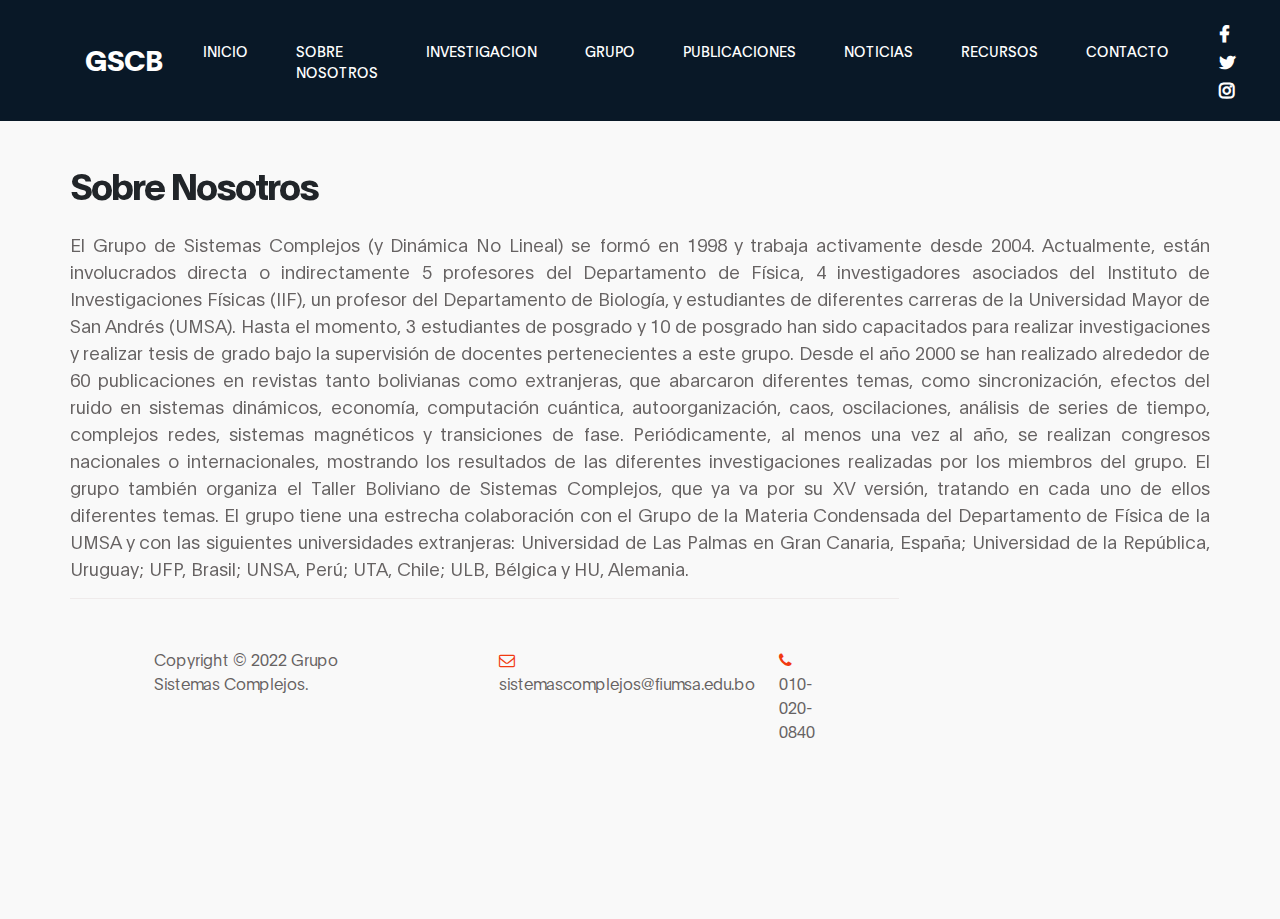
<file: sobre nosotros.html>
<!DOCTYPE html>
<html lang="en">
<head>

     <title>Grupo de Sistemas Comlejos</title>

     <meta charset="UTF-8">
     <meta http-equiv="X-UA-Compatible" content="IE=Edge">
     <meta name="description" content="">
     <meta name="keywords" content="">
     <meta name="author" content="">
     <meta name="viewport" content="width=device-width, initial-scale=1, maximum-scale=1">

     <link rel="stylesheet" href="css/bootstrap.min.css">
     <link rel="stylesheet" href="css/font-awesome.min.css">
     <link rel="stylesheet" href="css/aos.css">

     <!-- MAIN CSS -->
     <link rel="stylesheet" href="css/tooplate-gymso-style.css">

</head>
<body data-spy="scroll" data-target="#navbarNav" data-offset="50">

    <!-- MENU BAR -->
    <nav class="navbar navbar-expand-lg fixed-top">
        <div class="container">

            <a class="navbar-brand" href="index.html">GSCB</a>

            <button class="navbar-toggler" type="button" data-toggle="collapse" data-target="#navbarNav" aria-controls="navbarNav" aria-expanded="false"
                aria-label="Toggle navigation">
                <span class="navbar-toggler-icon"></span>
            </button>

            <div class="collapse navbar-collapse" id="navbarNav">
                <ul class="navbar-nav ml-lg-auto">
                    <li class="nav-item">
                        <a href="#home" class="nav-link smoothScroll">Inicio</a>
                    </li>

                    <li class="nav-item">
                        <a href="sobre nosotros.html" class="nav-link smoothScroll">Sobre nosotros</a>
                    </li>

                    <li class="nav-item">
                        <a href="investigación.html" class="nav-link smoothScroll">Investigacion</a>
                    </li>

                    <li class="nav-item">
                        <a href="grupo.html" class="nav-link smoothScroll">Grupo</a>
                    </li>
                    <li class="nav-item">
                        <a href="publicaciones.html" class="nav-link smoothScroll">Publicaciones</a>
                    </li>
                    <li class="nav-item">
                        <a href="noticias.html" class="nav-link smoothScroll">Noticias</a>
                    </li>
                    <li class="nav-item">
                        <a href="recursos.html" class="nav-link smoothScroll">Recursos</a>
                    </li>

                    <li class="nav-item">
                        <a href="contacto.html" class="nav-link smoothScroll">Contacto</a>
                    </li>
                </ul>

                <ul class="social-icon ml-lg-3">
                    <li><a href="https://fb.com/tooplate" class="fa fa-facebook"></a></li>
                    <li><a href="#" class="fa fa-twitter"></a></li>
                    <li><a href="#" class="fa fa-instagram"></a></li>
                </ul>
            </div>

        </div>
    </nav>





     <!-- ABOUT -->
     <section class="about section" id="about">
               <div class="container">
                    <div class="row">

                            <div class="mt-lg-5 ">
                                <h2 class="mb-4" data-aos="fade-up" data-aos-delay="300">Sobre Nosotros</h2>

                                <p data-aos="fade-up" data-aos-delay="400" style="text-align: justify;">El Grupo de Sistemas Complejos (y Dinámica No Lineal) se formó en 1998 y trabaja activamente desde 2004. Actualmente, están involucrados directa o indirectamente 5 profesores del Departamento de Física, 4 investigadores asociados del Instituto de Investigaciones Físicas (IIF), un profesor del Departamento de Biología, y estudiantes de diferentes carreras de la Universidad Mayor de San Andrés (UMSA). Hasta el momento, 3 estudiantes de posgrado y 10 de posgrado han sido capacitados para realizar investigaciones y realizar tesis de grado bajo la supervisión de docentes pertenecientes a este grupo.

                                    Desde el año 2000 se han realizado alrededor de 60 publicaciones en revistas tanto bolivianas como extranjeras, que abarcaron diferentes temas, como sincronización, efectos del ruido en sistemas dinámicos, economía, computación cuántica, autoorganización, caos, oscilaciones, análisis de series de tiempo, complejos redes, sistemas magnéticos y transiciones de fase. Periódicamente, al menos una vez al año, se realizan congresos nacionales o internacionales, mostrando los resultados de las diferentes investigaciones realizadas por los miembros del grupo. El grupo también organiza el Taller Boliviano de Sistemas Complejos, que ya va por su XV versión, tratando en cada uno de ellos diferentes temas.
                                    
                                    El grupo tiene una estrecha colaboración con el Grupo de la Materia Condensada del Departamento de Física de la UMSA y con las siguientes universidades extranjeras: Universidad de Las Palmas en Gran Canaria, España; Universidad de la República, Uruguay; UFP, Brasil; UNSA, Perú; UTA, Chile; ULB, Bélgica y HU, Alemania.</p>



                            </div>











     <!-- FOOTER -->
     <footer class="site-footer">
        <div class="container">
             <div class="row">

                  <div class="ml-auto col-lg-4 col-md-5">
                      <p class="copyright-text">Copyright &copy; 2022 Grupo Sistemas Complejos.
                      
                     <!--   <br>Design: <a href="https://www.tooplate.com">Tooplate</a></p>-->
                  </div>

                  <div class="d-flex justify-content-center mx-auto col-lg-5 col-md-7 col-12">
                      <p class="mr-4">
                          <i class="fa fa-envelope-o mr-1"></i>
                          <a href="#">sistemascomplejos@fiumsa.edu.bo</a>
                      </p>

                      <p><i class="fa fa-phone mr-1"></i> 010-020-0840</p>
                  </div>
                  
             </div>
        </div>
   </footer>

    <!-- Modal -->
    <div class="modal fade" id="membershipForm" tabindex="-1" role="dialog" aria-labelledby="membershipFormLabel" aria-hidden="true">
      <div class="modal-dialog" role="document">

        <div class="modal-content">
          <div class="modal-header">

            <h2 class="modal-title" id="membershipFormLabel">Membership Form</h2>

            <button type="button" class="close" data-dismiss="modal" aria-label="Close">
              <span aria-hidden="true">&times;</span>
            </button>
          </div>

          <div class="modal-body">
            <form class="membership-form webform" role="form">
                <input type="text" class="form-control" name="cf-name" placeholder="John Doe">

                <input type="email" class="form-control" name="cf-email" placeholder="Johndoe@gmail.com">

                <input type="tel" class="form-control" name="cf-phone" placeholder="123-456-7890" pattern="[0-9]{3}-[0-9]{3}-[0-9]{4}" required>

                <textarea class="form-control" rows="3" name="cf-message" placeholder="Additional Message"></textarea>

                <button type="submit" class="form-control" id="submit-button" name="submit">Submit Button</button>

                <div class="custom-control custom-checkbox">
                    <input type="checkbox" class="custom-control-input" id="signup-agree">
                    <label class="custom-control-label text-small text-muted" for="signup-agree">I agree to the <a href="#">Terms &amp;Conditions</a>
                    </label>
                </div>
            </form>
          </div>

          <div class="modal-footer"></div>

        </div>
      </div>
    </div>

     <!-- SCRIPTS -->
     <script src="js/jquery.min.js"></script>
     <script src="js/bootstrap.min.js"></script>
     <script src="js/aos.js"></script>
     <script src="js/smoothscroll.js"></script>
     <script src="js/custom.js"></script>

</body>
</html>
</file>
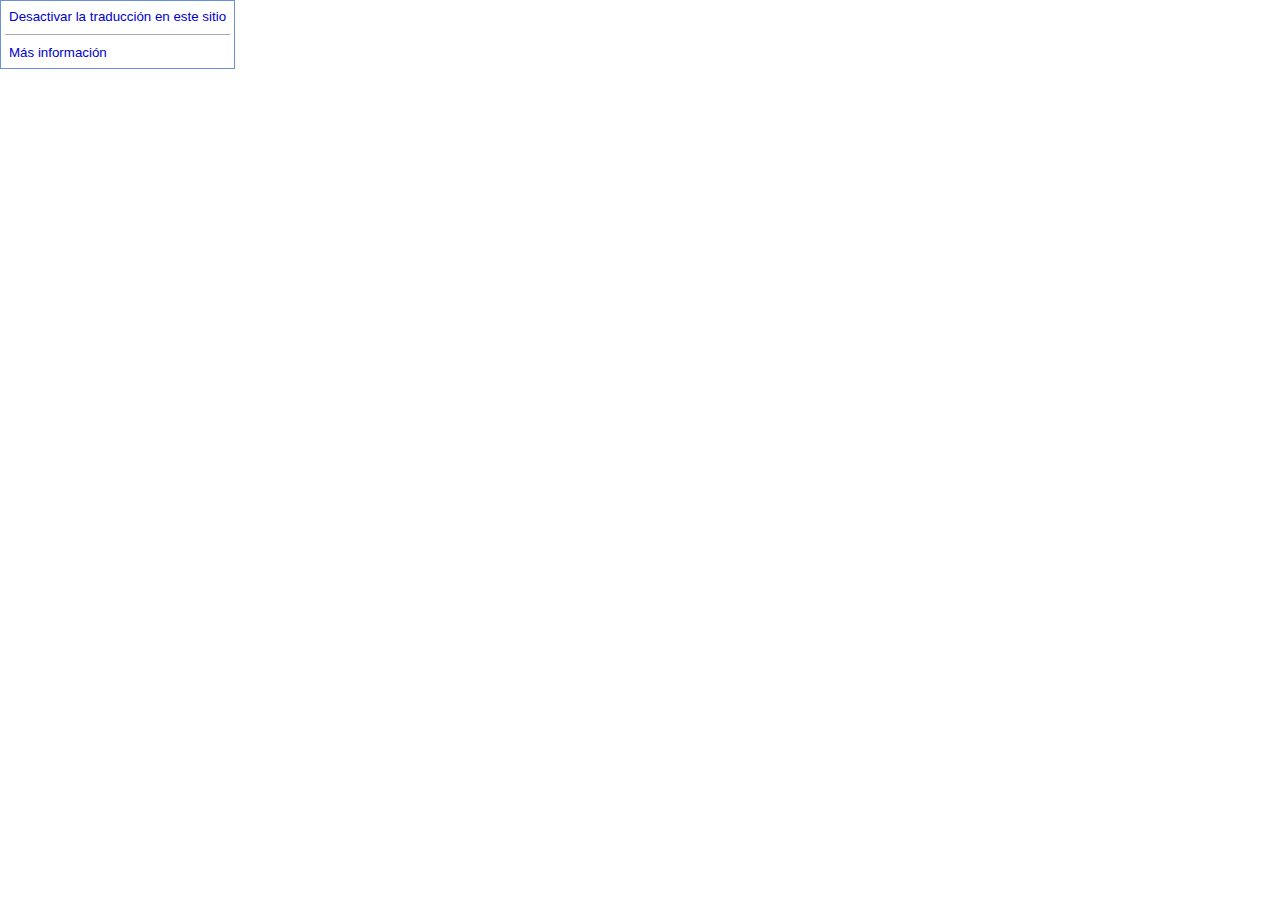
<file: images/news_files/saved_resource(3).html>
<!-- saved from url=(0042)http://www.fiumsa.edu.bo/iif/gsc/news.html -->
<html><head><meta http-equiv="Content-Type" content="text/html; charset=UTF-8"><link rel="stylesheet" type="text/css" href="./translateelement.css"></head><body scroll="no" style="margin:0px;overflow:hidden" dir="ltr" marginheight="0" marginwidth="0" leftmargin="0" topmargin="0" border="0"><div id=":4.menuBody" class="goog-te-menu2" style="box-sizing: content-box; width: 225px; height: 59px;"><table cellspacing="0" cellpadding="0" border="0"><tbody><tr valign="top"><td><a class="goog-te-menu2-item" href="javascript:void(0)"><div style="white-space: nowrap;"><span class="text">Desactivar la traducción en este sitio</span></div></a><div class="goog-te-menu2-separator"></div><a class="goog-te-menu2-item" href="javascript:void(0)"><div style="white-space: nowrap;"><span class="text">Más información</span></div></a></td></tr></tbody></table></div></body></html>
</file>
<file: css/tooplate-gymso-style.css>
/*

Tooplate 2119 Gymso Fitness

https://www.tooplate.com/view/2119-gymso-fitness

*/

  @font-face {
      font-family: 'Plain';
      src: url('../fonts/Plain-Regular.woff2') format('woff2'),
          url('../fonts/Plain-Regular.woff') format('woff');
      font-weight: normal;
      font-style: normal;
  }

  @font-face {
      font-family: 'Plain';
      src: url('../fonts/Plain-Light.woff2') format('woff2'),
          url('../fonts/Plain-Light.woff') format('woff');
      font-weight: 300;
      font-style: normal;
  }

  @font-face {
      font-family: 'Plain';
      src: url('../fonts/Plain-Bold.woff2') format('woff2'),
          url('../fonts/Plain-Bold.woff') format('woff');
      font-weight: bold;
      font-style: normal;
  }

  :root {
    --primary-color:        #f13a11;
    --white-color:          #ffffff;
    --dark-color:           #091827;
    --about-bg-color:       #f9f9f9;

    --gray-color:           #b32020;
    --link-color:           #404040;
    --p-color:              #666262;

    --base-font-family:     'Plain', sans-serif;
    --font-weight-bold:     bold;
    --font-weight-normal:   normal;
    --font-weight-light:    300;
    --font-weight-thin:     100;

    --h1-font-size:         48px;
    --h2-font-size:         36px;
    --h3-font-size:         28px;
    --h4-font-size:         24px;
    --h5-font-size:         22px;
    --h6-font-size:         22px;
    --p-font-size:          18px;
    --base-font-size:       16px;
    --menu-font-size:       14px;

    --border-radius-large:  100%;
    --border-radius-small:  2px;
  }


  body {
    background: var(--white-color);
    font-family: var(--base-font-family);
  }


  /*---------------------------------------
     TYPOGRAPHY              
  -----------------------------------------*/

  h1,h2,h3,h4,h5,h6 {
    font-weight: var(--font-weight-thin);
    line-height: normal;
  }

  h1 {
    font-size: var(--h1-font-size);
    font-weight: var(--font-weight-bold);
    letter-spacing: -1px;
    text-transform: uppercase;
    margin: 20px 0;
  }

  h2 {
    font-size: var(--h2-font-size);
    font-weight: var(--font-weight-bold);
    letter-spacing: -2px;
  }

  h3 {
    font-size: var(--h3-font-size);
    font-weight: var(--font-weight-bold);
    letter-spacing: -1px;
    margin: 0;
  }

  h4 {
    font-size: var(--h4-font-size);
  }

  h5 {
    font-size: var(--h5-font-size);
  }

  h6 {
    color: var(--gray-color);
    font-size: var(--h6-font-size);
    line-height: inherit;
    margin: 0;
  }

  p {
    color: var(--p-color);
    font-size: var(--p-font-size);
    font-weight: var(--font-weight-light);
    line-height: 1.5em;
  }

  b, 
  strong {
    font-weight: var(--font-weight-bold);
    letter-spacing: 0;
  }

  .section {
    padding: 7rem 0;
  }


  /* BUTTON */

  .custom-btn {
    background: transparent;
    border-radius: var(--border-radius-small);
    padding: 14px 24px;
    color: var(--white-color);
    font-size: var(--menu-font-size);
    font-weight: var(--font-weight-normal);
    text-transform: uppercase;
    letter-spacing: 0.5px;
    white-space: nowrap;
    transition: all 0.3s ease;
  }

  .custom-btn:hover {
    color: var(--primary-color);
  }

  .custom-btn:focus {
    box-shadow: none;
  }

  .custom-btn.bordered:hover,
  .custom-btn.bordered:focus,

  .custom-btn.bg-color:hover,
  .custom-btn.bg-color:focus {
    background: var(--white-color);
    border-color: transparent;
    color: var(--primary-color);
  }

  .bordered {
    border: 1px solid var(--primary-color);
    color: var(--primary-color);
  }

  .bg-color {
    background: var(--primary-color);
    color: var(--white-color);
  }



  /*---------------------------------------
     GENERAL               
  -----------------------------------------*/

  * {
    -webkit-box-sizing: border-box;
    -moz-box-sizing: border-box;
    box-sizing: border-box;
  }

  *::before,
  *::after {
    -webkit-box-sizing: border-box;
    -moz-box-sizing: border-box;
    box-sizing: border-box;
  }

  a {
    color: var(--link-color);
    font-weight: normal;
    text-decoration: none;
    transition: all 0.3s ease;
  }

  a:hover, 
  a:active, 
  a:focus {
    color: var(--primary-color);
    outline: none;
    text-decoration: none;
  }


  /* BG OVERLAY aca puedo cambiar la opacidad de la imagen de fondo*/

  .bg-overlay {
    background: var(--dark-color);
    position: absolute;
    top: 0;
    right: 0;
    bottom: 0;
    left: 0;
    width: 100%;
    height: 100%;
    opacity: 0.30;
  }


  /*---------------------------------------
     MODAL              
  -----------------------------------------*/

  .modal-content {
    padding: 2rem 3rem;
  }

  .modal-header,
  .modal-body,
  .modal-footer {
    border: 0;
    padding: 0;
  }

  .membership-form a {
    color: var(--primary-color);
  }


  /*---------------------------------------
    FEATURE          
  -----------------------------------------*/

  .feature {
    background: var(--dark-color);
    padding: 5rem 0;
  }


  /*---------------------------------------
     MENU             
  -----------------------------------------*/

  .navbar {
    background: var(--dark-color);
    padding: 1rem;
  }

  .navbar-expand-lg .navbar-nav .nav-link {
    padding-right: 1.5rem;
    padding-left: 1.5rem;
  }

  .navbar-brand {
    color: var(--white-color);
    font-size: var(--h3-font-size);
    font-weight: var(--font-weight-bold);
    line-height: normal;
    padding-top: 0;
  }

  .nav-item .nav-link {
    display: block;
    color: var(--white-color);
    font-size: var(--menu-font-size);
    font-weight: var(--font-weight-normal);
    text-transform: uppercase;
    padding: 2px 6px;
  }

  .nav-item .nav-link.active,
  .nav-item .nav-link:hover {
    color: var(--primary-color);
  }

  .navbar .social-icon li a {
    color: var(--white-color);
  }

  .navbar-toggler {
    border: 0;
    padding: 0;
    cursor: pointer;
    margin: 0 10px 0 0;
    width: 30px;
    height: 35px;
    outline: none;
  }

  .navbar-toggler:focus {
    outline: none;
  }

  .navbar-toggler[aria-expanded="true"] .navbar-toggler-icon {
    background: transparent;
  }

  .navbar-toggler[aria-expanded="true"] .navbar-toggler-icon::before,
  .navbar-toggler[aria-expanded="true"] .navbar-toggler-icon::after {
    transition: top 300ms 50ms ease, -webkit-transform 300ms 350ms ease;
    transition: top 300ms 50ms ease, transform 300ms 350ms ease;
    transition: top 300ms 50ms ease, transform 300ms 350ms ease, -webkit-transform 300ms 350ms ease;
    top: 0;
  }

  .navbar-toggler[aria-expanded="true"] .navbar-toggler-icon::before {
    transform: rotate(45deg);
  }

  .navbar-toggler[aria-expanded="true"] .navbar-toggler-icon::after {
    transform: rotate(-45deg);
  }

  .navbar-toggler .navbar-toggler-icon {
    background: var(--primary-color);
    transition: background 10ms 300ms ease;
    display: block;
    width: 30px;
    height: 2px;
    position: relative;
  }

  .navbar-toggler .navbar-toggler-icon::before,
  .navbar-toggler .navbar-toggler-icon::after {
    transition: top 300ms 350ms ease, -webkit-transform 300ms 50ms ease;
    transition: top 300ms 350ms ease, transform 300ms 50ms ease;
    transition: top 300ms 350ms ease, transform 300ms 50ms ease, -webkit-transform 300ms 50ms ease;
    position: absolute;
    right: 0;
    left: 0;
    background: var(--primary-color);
    width: 30px;
    height: 2px;
    content: '';
  }

  .navbar-toggler .navbar-toggler-icon::before {
    top: -8px;
  }

  .navbar-toggler .navbar-toggler-icon::after {
    top: 8px;
  }

  /*---------------------------------------
     HERO              
  -----------------------------------------*/

  .hero {
    background-image: url('../images/super.gif');
    background-size: cover;
    background-position: top;
    background-repeat: no-repeat;
    vertical-align: middle;
    min-height: 100vh;
    position: relative;
  }


  /*---------------------------------------
     CLASS               
  -----------------------------------------*/

  .class-info {
    background: var(--white-color);
    box-shadow: 6px 0 38px rgba(194, 49, 49, 0.1);
    border-radius: 0 0 2px 2px;
    padding: 1rem 2rem;
    position: relative;
  }

  .class-info img {
    border-radius: 2px 2px 0 0;
  }

  .class-info strong {
    color: var(--gray-color);
  }

  .class-price {
    background: var(--primary-color);
    border-radius: var(--border-radius-large);
    color: var(--white-color);
    font-weight: var(--font-weight-bold);
    display: block;
    position: absolute;
    top: 2rem;
    right: 2rem;
    width: 3.5rem;
    height: 3.11111111|1    rem;
    line-height: 3.5rem;
    text-align: center;
  }


  /*---------------------------------------
     SCHEDULE             
  -----------------------------------------*/

  .schedule {
    background: var(--dark-color);
  }

  .schedule-table {
    display: table;
    border: 0;
    text-align: center;
  }

  .schedule-table strong,
  .schedule-table span {
    display: block;
    text-align: center;
  }

  .schedule-table strong {
    color: var(--white-color);
  }

  .schedule-table span {
    color: var(--gray-color);
  }

  .schedule-table span,
  .schedule-table small {
    font-size: var(--menu-font-size);
    text-transform: uppercase;
  }

  .schedule-table small {
    position: relative;
    top: 10px;
  }

  .table .thead-light th,
  .schedule-table tr td:first-child {
    background: var(--primary-color);
    border: 1px solid #212122;
    color: var(--white-color);
  }

  .schedule-table .thead-light th {
    border-bottom: 0;
    text-transform: uppercase;
  }

  .table-bordered td, 
  .table-bordered th {
    border: 1px solid #212122;
  }

  .table-bordered td {
    padding-bottom: 22px;
  }

  .table td, .table th {
    padding: 1rem;
  }


  /*---------------------------------------
      ABOUT & TEAM            
  -----------------------------------------*/

  .about {
    background: var(--about-bg-color);
  }

  .about-working-hours {
    border-left: 2px solid;
    padding-left: 3.5rem;
  }

  .about-working-hours strong {
    color: var(--white-color);
    opacity: 0.85;
  }

  .team-thumb {
    position: relative;
  }

  .team-info {
    background: var(--white-color);
    border-radius: 0 0 2px 2px;
    box-shadow: 6px 0 38px rgba(236, 226, 226, 0.1);
    padding: 20px;
    position: relative;
  }

  .team-info span {
    font-weight: var(--font-weight-light);
    opacity: 0.85;
  }

  .team-info .social-icon {
    position: absolute;
    top: 10px;
    right: 20px;
  }

  .team-info .social-icon li {
    display: block;
  }


  /*---------------------------------------
     CONTACT              
  -----------------------------------------*/

  .webform input,
  button#submit-button {
    height: calc(2.25rem + 20px);
  }

  .form-control {
    border-radius: var(--border-radius-small);
    margin: 1.3rem 0;
  }

  .form-control:focus {
    box-shadow: none;
    border-color: var(--dark-color);
  }

  button#submit-button {
    background: var(--dark-color);
    border-color: transparent;
    color: var(--white-color);
    cursor: pointer;
    transition: all 0.3s ease;
  }

  button#submit-button:hover {
    background: var(--primary-color);
  }

  .contact h2 + p {
    max-width: 90%;
  }

  .google-map {
    border-top: 1px solid #efebeb;
    margin-top: 2.5rem;
    padding-top: 2.5rem;
  }

  .google-map iframe {
    width: 100%;
  }


  /*---------------------------------------
     FOOTER              
  -----------------------------------------*/

  .site-footer {
    border-top: 1px solid #efebeb;
    padding: 3rem 0;
  }

  .site-footer a {
    color: var(--p-color);
    font-weight: var(--font-weight-light);
  }

  .site-footer p {
    font-size: var(--base-font-size);
  }

  .contact .fa,
  .site-footer .fa {
    color: var(--primary-color);
  }


  /*---------------------------------------
     SOCIAL ICON              
  -----------------------------------------*/

  .social-icon {
    position: relative;
    padding: 0;
    margin: 5px 0 0 0;
  }

  .social-icon li {
    display: inline-block;
    list-style: none;
  }

  .social-icon li a {
    text-decoration: none;
    display: inline-block;
    color: var(--p-color);
    font-size: var(--p-font-size);
    font-weight: var(--font-weight-bold);
    margin: 5px 10px;
    text-align: center;
  }

  .social-icon li a:hover {
    color: var(--primary-color);
  }


  /*---------------------------------------
     RESPONSIVE STYLES              
  -----------------------------------------*/

  @media screen and (max-width: 992px) {

    .section {
      padding: 5rem 0;
    }

    .nav-item .nav-link {
      padding: 6px;
    }

    .navbar .social-icon {
      margin-top: 22px;
    }

    .navbar-collapse,
    .site-footer {
      text-align: center;
    }

    .schedule-table {
      display: block;
    }

    .modal-content {
      padding: 2rem;
    }
  }

  @media screen and (max-width: 767px) {

    h1 {
      font-size: 38px;
    }

    .about-working-hours {
      border-left: 0;
      padding: 22px 0 0 0;
    }

    .contact h2 span {
      display: block;
    }
  }
</file>
<file: images/news_files/translateelement.css>
/* Copyright 2021 Google Inc. All Rights Reserved. */
.goog-te-banner-frame{left:0px;top:0px;height:39px;width:100%;z-index:10000001;position:fixed;border:none;border-bottom:1px solid #6b90da;margin:0;-moz-box-shadow:0 0 8px 1px #999999;-webkit-box-shadow:0 0 8px 1px #999999;box-shadow:0 0 8px 1px #999999;_position:absolute}.goog-te-menu-frame{z-index:10000002;position:fixed;border:none;-moz-box-shadow:0 3px 8px 2px #999999;-webkit-box-shadow:0 3px 8px 2px #999999;box-shadow:0 3px 8px 2px #999999;_position:absolute}.goog-te-ftab-frame{z-index:10000000;border:none;margin:0}.goog-te-gadget{font-family:arial;font-size:11px;color:#666;white-space:nowrap}.goog-te-gadget img{vertical-align:middle;border:none}.goog-te-gadget-simple{background-color:#fff;border-left:1px solid #d5d5d5;border-top:1px solid #9b9b9b;border-bottom:1px solid #e8e8e8;border-right:1px solid #d5d5d5;font-size:10pt;display:inline-block;padding-top:1px;padding-bottom:2px;cursor:pointer;zoom:1;*display:inline}.goog-te-gadget-icon{margin-left:2px;margin-right:2px;width:19px;height:19px;border:none;vertical-align:middle}.goog-te-combo{margin-left:4px;margin-right:4px;vertical-align:baseline;*vertical-align:middle}.goog-te-gadget .goog-te-combo{margin:4px 0}.goog-logo-link,.goog-logo-link:link,.goog-logo-link:visited,.goog-logo-link:hover,.goog-logo-link:active{font-size:12px;font-weight:bold;color:#444;text-decoration:none}.goog-te-banner .goog-logo-link,.goog-close-link{display:block;margin:0px 10px}.goog-te-banner .goog-logo-link{padding-top:2px;padding-left:4px}.goog-te-combo,.goog-te-banner *,.goog-te-ftab *,.goog-te-menu *,.goog-te-menu2 *,.goog-te-balloon *{font-family:arial;font-size:10pt}.goog-te-banner{margin:0;background-color:#e4effb;overflow:hidden}.goog-te-banner img{border:none}.goog-te-banner-content{color:#000}.goog-te-banner-content img{vertical-align:middle}.goog-te-banner-info{color:#666;vertical-align:top;margin-top:0px;font-size:7pt}.goog-te-banner-margin{width:8px}.goog-te-button{border-color:#e7e7e7;border-style:none solid solid none;border-width:0 1px 1px 0}.goog-te-button div{border-color:#cccccc #999999 #999999 #cccccc;border-right:1px solid #999999;border-style:solid;border-width:1px;height:20px}.goog-te-button button{background:transparent;border:none;cursor:pointer;height:20px;overflow:hidden;margin:0;vertical-align:top;white-space:nowrap}.goog-te-button button:active{background:none repeat scroll 0 0 #cccccc}.goog-te-ftab{margin:0px;background-color:#fff;white-space:nowrap}.goog-te-ftab-link{text-decoration:none;font-weight:bold;font-size:10pt;border:1px outset #888;padding:6px 10px;white-space:nowrap;position:absolute;left:0px;top:0px}.goog-te-ftab-link img{margin-left:2px;margin-right:2px;width:19px;height:19px;border:none;vertical-align:middle}.goog-te-ftab-link span{text-decoration:underline;margin-left:2px;margin-right:2px;vertical-align:middle}.goog-float-top .goog-te-ftab-link{padding:2px 2px;border-top-width:0px}.goog-float-bottom .goog-te-ftab-link{padding:2px 2px;border-bottom-width:0px}.goog-te-menu-value{text-decoration:none;color:#0000cc;white-space:nowrap;margin-left:4px;margin-right:4px}.goog-te-menu-value span{text-decoration:underline}.goog-te-menu-value img{margin-left:2px;margin-right:2px}.goog-te-gadget-simple .goog-te-menu-value{color:#000}.goog-te-gadget-simple .goog-te-menu-value span{text-decoration:none}.goog-te-menu{background-color:#ffffff;text-decoration:none;border:2px solid #c3d9ff;overflow-y:scroll;overflow-x:hidden;position:absolute;left:0;top:0}.goog-te-menu-item{padding:3px;text-decoration:none}.goog-te-menu-item,.goog-te-menu-item:link{color:#0000cc;background:#ffffff}.goog-te-menu-item:visited{color:#551a8b}.goog-te-menu-item:hover{background:#c3d9ff}.goog-te-menu-item:active{color:#0000cc}.goog-te-menu2{background-color:#ffffff;text-decoration:none;border:1px solid #6b90da;overflow:hidden;padding:4px}.goog-te-menu2-colpad{width:16px}.goog-te-menu2-separator{margin:6px 0;height:1px;background-color:#aaa;overflow:hidden}.goog-te-menu2-item div,.goog-te-menu2-item-selected div{padding:4px}.goog-te-menu2-item .indicator{display:none}.goog-te-menu2-item-selected .indicator{display:auto}.goog-te-menu2-item-selected .text{padding-left:4px;padding-right:4px}.goog-te-menu2-item,.goog-te-menu2-item-selected{text-decoration:none}.goog-te-menu2-item div,.goog-te-menu2-item:link div,.goog-te-menu2-item:visited div,.goog-te-menu2-item:active div{color:#0000cc;background:#ffffff}.goog-te-menu2-item:hover div{color:#ffffff;background:#3366cc}.goog-te-menu2-item-selected div,.goog-te-menu2-item-selected:link div,.goog-te-menu2-item-selected:visited div,.goog-te-menu2-item-selected:hover div,.goog-te-menu2-item-selected:active div{color:#000;font-weight:bold}.goog-te-balloon{background-color:#ffffff;overflow:hidden;padding:8px;border:none;-moz-border-radius:10px;border-radius:10px}.goog-te-balloon-frame{background-color:#ffffff;border:1px solid #6b90da;-moz-box-shadow:0 3px 8px 2px #999999;-webkit-box-shadow:0 3px 8px 2px #999999;box-shadow:0 3px 8px 2px #999999;-moz-border-radius:8px;border-radius:8px}.goog-te-balloon img{border:none}.goog-te-balloon-text{margin-top:6px}.goog-te-balloon-zippy{margin-top:6px;white-space:nowrap}.goog-te-balloon-zippy *{vertical-align:middle}.goog-te-balloon-zippy .minus{background-image:url(//www.google.com/images/zippy_minus_sm.gif)}.goog-te-balloon-zippy .plus{background-image:url(//www.google.com/images/zippy_plus_sm.gif)}.goog-te-balloon-zippy span{color:#00c;text-decoration:underline;cursor:pointer;margin:0 4px}.goog-te-balloon-form{margin:6px 0 0 0}.goog-te-balloon-form form{margin:0}.goog-te-balloon-form form textarea{margin-bottom:4px;width:100%}.goog-te-balloon-footer{margin:6px 0 4px 0}.goog-te-spinner-pos{z-index:1000;position:fixed;transition-delay:0.6s;left:-1000px;top:-1000px}.goog-te-spinner-animation{background:#ccc;display:flex;align-items:center;justify-content:center;width:104px;height:104px;border-radius:50px;background:#fff url(//www.gstatic.com/images/branding/product/2x/translate_24dp.png) 50% 50% no-repeat;transition:all 0.6s ease-in-out;transform:scale(0.4);opacity:0}.goog-te-spinner-animation-show{transform:scale(0.5);opacity:1}.goog-te-spinner{margin:2px 0 0 2px;animation:goog-te-spinner-rotator 1.4s linear infinite}@keyframes goog-te-spinner-rotator{0%{transform:rotate(0deg)}100%{transform:rotate(270deg)}}.goog-te-spinner-path{stroke-dasharray:187;stroke-dashoffset:0;stroke:#4285f4;transform-origin:center;animation:goog-te-spinner-dash 1.4s ease-in-out infinite}@keyframes goog-te-spinner-dash{0%{stroke-dashoffset:187}50%{stroke-dashoffset:46.75;transform:rotate(135deg)}100%{stroke-dashoffset:187;transform:rotate(450deg)}}#goog-gt-tt html,#goog-gt-tt body,#goog-gt-tt div,#goog-gt-tt span,#goog-gt-tt iframe,#goog-gt-tt h1,#goog-gt-tt h2,#goog-gt-tt h3,#goog-gt-tt h4,#goog-gt-tt h5,#goog-gt-tt h6,#goog-gt-tt p,#goog-gt-tt a,#goog-gt-tt img,#goog-gt-tt ol,#goog-gt-tt ul,#goog-gt-tt li,#goog-gt-tt table,#goog-gt-tt form,#goog-gt-tt tbody,#goog-gt-tt tr,#goog-gt-tt td{margin:0;padding:0;border:0;font-size:100%;font:inherit;vertical-align:baseline;text-align:left;line-height:normal}#goog-gt-tt ol,#goog-gt-tt ul{list-style:none}#goog-gt-tt table{border-collapse:collapse;border-spacing:0}#goog-gt-tt caption,#goog-gt-tt th,#goog-gt-tt td{text-align:left;font-weight:normal}#goog-gt-tt input::-moz-focus-inner{border:0}div#goog-gt-tt{padding:10px 14px}#goog-gt-tt{color:#222;background-color:#ffffff;border:1px solid #eee;box-shadow:0 4px 16px rgba(0,0,0,.2);-moz-box-shadow:0 4px 16px rgba(0,0,0,.2);-webkit-box-shadow:0 4px 16px rgba(0,0,0,.2);display:none;font-family:arial;font-size:10pt;width:420px;padding:12px;position:absolute;z-index:10000}#goog-gt-tt .original-text,.gt-hl-layer{clear:both;font-size:10pt;position:relative;text-align:justify;width:100%}#goog-gt-tt .title{color:#999;font-family:arial,sans-serif;margin:4px 0;text-align:left}#goog-gt-tt .close-button{display:none}#goog-gt-tt .logo{float:left;margin:0px}#goog-gt-tt .activity-links{display:inline-block}#goog-gt-tt .started-activity-container{display:none;width:100%}#goog-gt-tt .activity-root{margin-top:20px}#goog-gt-tt .left{float:left}#goog-gt-tt .right{float:right}#goog-gt-tt .bottom{min-height:15px;position:relative;height:1%}#goog-gt-tt .status-message{background:-moz-linear-gradient(top,#29910d 0%,#20af0e 100%);background:-webkit-linear-gradient(top,#29910d 0%,#20af0e 100%);background:-o-linear-gradient(top,#29910d 0%,#20af0e 100%);background:-ms-linear-gradient(top,#29910d 0%,#20af0e 100%);background:linear-gradient(top,#29910d 0%,#20af0e 100%);background:#29910d;border-radius:4px;-moz-border-radius:4px;-webkit-border-radius:4px;box-shadow:inset 0px 2px 2px #1e6609;-moz-box-shadow:inset 0px 2px 2px #1e6609;-webkit-box-shadow:inset 0px 2px 2px #1e6609;color:white;font-size:9pt;font-weight:bolder;margin-top:12px;padding:6px;text-shadow:1px 1px 1px #1e6609}#goog-gt-tt .activity-link{color:#1155cc;cursor:pointer;font-family:arial;font-size:11px;margin-right:15px;text-decoration:none}#goog-gt-tt textarea{font-family:arial;resize:vertical;width:100%;margin-bottom:10px;-webkit-border-radius:1px;-moz-border-radius:1px;border-radius:1px;border:1px solid #d9d9d9;border-top:1px solid silver;font-size:13px;height:auto;overflow-y:auto;padding:1px}#goog-gt-tt textarea:focus{-webkit-box-shadow:inset 0 1px 2px rgba(0,0,0,0.3);-moz-box-shadow:inset 0 1px 2px rgba(0,0,0,0.3);box-shadow:inset 0 1px 2px rgba(0,0,0,0.3);border:1px solid #4d90fe;outline:none}#goog-gt-tt .activity-cancel{margin-right:10px}#goog-gt-tt .translate-form{min-height:25px;vertical-align:middle;padding-top:8px}#goog-gt-tt .translate-form .activity-form{margin-bottom:5px;margin-bottom:0px}#goog-gt-tt .translate-form .activity-form input{display:inline-block;min-width:54px;*min-width:70px;border:1px solid #dcdcdc;border:1px solid rgba(0,0,0,0.1);text-align:center;color:#444;font-size:11px;font-weight:bold;height:27px;outline:0;padding:0 8px;vertical-align:middle;line-height:27px;margin:0 16px 0 0;box-shadow:0 1px 2px rgba(0,0,0,.1);-moz-box-shadow:0 1px 2px rgba(0,0,0,.1);-webkit-box-shadow:0 1px 2px rgba(0,0,0,.1);-webkit-border-radius:2px;-moz-border-radius:2px;border-radius:2px;-webkit-transition:all 0.218s;-moz-transition:all 0.218s;-o-transition:all 0.218s;transition:all 0.218s;background-color:#f5f5f5;background-image:-webkit-gradient(linear,left top,left bottom,from(#f5f5f5),to(#f1f1f1));background-image:-webkit-linear-gradient(top,#f5f5f5,#f1f1f1);background-image:-moz-linear-gradient(top,#f5f5f5,#f1f1f1);background-image:-ms-linear-gradient(top,#f5f5f5,#f1f1f1);background-image:-o-linear-gradient(top,#f5f5f5,#f1f1f1);background-image:linear-gradient(top,#f5f5f5,#f1f1f1);-webkit-user-select:none;-moz-user-select:none;cursor:default}#goog-gt-tt .translate-form .activity-form input:hover{border:1px solid #c6c6c6;color:#222;-webkit-transition:all 0.0s;-moz-transition:all 0.0s;-o-transition:all 0.0s;transition:all 0.0s;background-color:#f8f8f8;background-image:-webkit-gradient(linear,left top,left bottom,from(#f8f8f8),to(#f1f1f1));background-image:-webkit-linear-gradient(top,#f8f8f8,#f1f1f1);background-image:-moz-linear-gradient(top,#f8f8f8,#f1f1f1);background-image:-ms-linear-gradient(top,#f8f8f8,#f1f1f1);background-image:-o-linear-gradient(top,#f8f8f8,#f1f1f1);background-image:linear-gradient(top,#f8f8f8,#f1f1f1)}#goog-gt-tt .translate-form .activity-form input:active{border:1px solid #c6c6c6;color:#333;background-color:#f6f6f6;background-image:-webkit-gradient(linear,left top,left bottom,from(#f6f6f6),to(#f1f1f1));background-image:-webkit-linear-gradient(top,#f6f6f6,#f1f1f1);background-image:-moz-linear-gradient(top,#f6f6f6,#f1f1f1);background-image:-ms-linear-gradient(top,#f6f6f6,#f1f1f1);background-image:-o-linear-gradient(top,#f6f6f6,#f1f1f1);background-image:linear-gradient(top,#f6f6f6,#f1f1f1)}#goog-gt-tt .translate-form .activity-form input:focus #goog-gt-tt .translate-form .activity-form input.focus #goog-gt-tt .translate-form .activity-form input:active,#goog-gt-tt .translate-form .activity-form input:focus:active,#goog-gt-tt .translate-form .activity-form input:.focus:active{box-shadow:inset 0 0 0 1px rgba(255,255,255,0.5);-webkit-box-shadow:inset 0 0 0 1px rgba(255,255,255,0.5);-moz-box-shadow:inset 0 0 0 1px rgba(255,255,255,0.5)}#goog-gt-tt .translate-form .activity-form input:focus,#goog-gt-tt .translate-form .activity-form input.focus{outline:none;border:1px solid #4d90fe;z-index:4!important}#goog-gt-tt .translate-form .activity-form input.selected{background-color:#eeeeee;background-image:-webkit-gradient(linear,left top,left bottom,from(#eeeeee),to(#e0e0e0));background-image:-webkit-linear-gradient(top,#eeeeee,#e0e0e0);background-image:-moz-linear-gradient(top,#eeeeee,#e0e0e0);background-image:-ms-linear-gradient(top,#eeeeee,#e0e0e0);background-image:-o-linear-gradient(top,#eeeeee,#e0e0e0);background-image:linear-gradient(top,#eeeeee,#e0e0e0);-webkit-box-shadow:inset 0px 1px 2px rgba(0,0,0,0.1);-moz-box-shadow:inset 0px 1px 2px rgba(0,0,0,0.1);box-shadow:inset 0px 1px 2px rgba(0,0,0,0.1);border:1px solid #ccc;color:#333}#goog-gt-tt .translate-form .activity-form input.activity-submit{color:white;border-color:#3079ed;background-color:#4d90fe;background-image:-webkit-gradient(linear,left top,left bottom,from(#4d90fe),to(#4787ed));background-image:-webkit-linear-gradient(top,#4d90fe,#4787ed);background-image:-moz-linear-gradient(top,#4d90fe,#4787ed);background-image:-ms-linear-gradient(top,#4d90fe,#4787ed);background-image:-o-linear-gradient(top,#4d90fe,#4787ed);background-image:linear-gradient(top,#4d90fe,#4787ed)}#goog-gt-tt .translate-form .activity-form input.activity-submit:hover #goog-gt-tt .translate-form .activity-form input.activity-submit:focus,#goog-gt-tt .translate-form .activity-form input.activity-submit.focus #goog-gt-tt .translate-form .activity-form input.activity-submit:active{border-color:#3079ed;background-color:#357ae8;background-image:-webkit-gradient(linear,left top,left bottom,from(#4d90fe),to(#357ae8));background-image:-webkit-linear-gradient(top,#4d90fe,#357ae8);background-image:-moz-linear-gradient(top,#4d90fe,#357ae8);background-image:-ms-linear-gradient(top,#4d90fe,#357ae8);background-image:-o-linear-gradient(top,#4d90fe,#357ae8);background-image:linear-gradient(top,#4d90fe,#357ae8)}#goog-gt-tt .translate-form .activity-form input.activity-submit:hover{box-shadow:inset 0 0 0 1px #fff,0px 1px 1px rgba(0,0,0,0.1);-webkit-box-shadow:inset 0 0 0 1px #fff,0px 1px 1px rgba(0,0,0,0.1);-moz-box-shadow:inset 0 0 0 1px #fff,0px 1px 1px rgba(0,0,0,0.1)}#goog-gt-tt .translate-form .activity-form input:focus,#goog-gt-tt .translate-form .activity-form input.focus,#goog-gt-tt .translate-form .activity-form input:active,#goog-gt-tt .translate-form .activity-form input:hover,#goog-gt-tt .translate-form .activity-form input.activity-submit:focus,#goog-gt-tt .translate-form .activity-form input.activity-submit.focus,#goog-gt-tt .translate-form .activity-form input.activity-submit:active,#goog-gt-tt .translate-form .activity-form input.activity-submit:hover{border-color:#3079ed}#goog-gt-tt .gray{color:#999;font-family:arial,sans-serif}#goog-gt-tt .alt-helper-text{color:#999;font-size:11px;font-family:arial,sans-serif;margin:15px 0px 5px 0px}#goog-gt-tt .alt-error-text{color:#800;display:none;font-size:9pt}.goog-text-highlight{background-color:#c9d7f1;-webkit-box-shadow:2px 2px 4px #9999aa;-moz-box-shadow:2px 2px 4px #9999aa;box-shadow:2px 2px 4px #9999aa;box-sizing:border-box;-webkit-box-sizing:border-box;-moz-box-sizing:border-box;position:relative}#goog-gt-tt .alt-menu.goog-menu{background:#ffffff;border:1px solid #dddddd;-webkit-box-shadow:0px 3px 3px #888;-moz-box-shadow:0px 2px 20px #888;box-shadow:0px 2px 4px #99a;min-width:0;outline:none;padding:0;position:absolute;z-index:2000}#goog-gt-tt .alt-menu .goog-menuitem{cursor:pointer;padding:2px 5px 5px;margin-right:0px;border-style:none}#goog-gt-tt .alt-menu div.goog-menuitem:hover{background:#ddd}#goog-gt-tt .alt-menu .goog-menuitem h1{font-size:100%;font-weight:bold;margin:4px 0px}#goog-gt-tt .alt-menu .goog-menuitem strong{color:#345aad}#goog-gt-tt .goog-submenu-arrow{text-align:right;position:absolute;right:0;left:auto}#goog-gt-tt .goog-menuitem-rtl .goog-submenu-arrow{text-align:left;position:absolute;left:0;right:auto}#goog-gt-tt .gt-hl-text,#goog-gt-tt .trans-target-highlight{background-color:#f1ea00;border-radius:4px;-webkit-border-radius:4px;-moz-border-radius:4px;-moz-box-shadow:rgba(0,0,0,.5) 3px 3px 4px;-webkit-box-shadow:rgba(0,0,0,.5) 3px 3px 4px;box-shadow:rgba(0,0,0,.5) 3px 3px 4px;box-sizing:border-box;-webkit-box-sizing:border-box;-moz-box-sizing:border-box;color:#f1ea00;cursor:pointer;margin:-2px -2px -2px -3px;padding:2px 2px 2px 3px;position:relative}#goog-gt-tt .trans-target-highlight{color:#222}#goog-gt-tt .gt-hl-layer{color:white;position:absolute!important}#goog-gt-tt .trans-target,#goog-gt-tt .trans-target .trans-target-highlight{background-color:#c9d7f1;border-radius:4px 4px 0px 0px;-webkit-border-radius:4px 4px 0px 0px;-moz-border-radius:4px 4px 0px 0px;-moz-box-shadow:rgba(0,0,0,.5) 3px 3px 4px;-webkit-box-shadow:rgba(0,0,0,.5) 3px 3px 4px;box-shadow:rgba(0,0,0,.5) 3px 3px 4px;box-sizing:border-box;-webkit-box-sizing:border-box;-moz-box-sizing:border-box;cursor:pointer;margin:-2px -2px -2px -3px;padding:2px 2px 3px 3px;position:relative}#goog-gt-tt span:focus{outline:none}#goog-gt-tt .trans-edit{background-color:transparent;border:1px solid #4d90fe;border-radius:0em;-webkit-border-radius:0em;-moz-border-radius:0em;margin:-2px;padding:1px}#goog-gt-tt .gt-trans-highlight-l{border-left:2px solid red;margin-left:-2px}#goog-gt-tt .gt-trans-highlight-r{border-right:2px solid red;margin-right:-2px}#goog-gt-tt #alt-input{padding:2px}#goog-gt-tt #alt-input-text{font-size:11px;padding:2px 2px 3px;margin:0;background-color:#fff;color:#333;border:1px solid #d9d9d9;border-top:1px solid #c0c0c0;display:inline-block;vertical-align:top;height:21px;box-sizing:border-box;-webkit-box-sizing:border-box;-moz-box-sizing:border-box;-webkit-border-radius:1px}#goog-gt-tt #alt-input-text:hover{border:1px solid #b9b9b9;border-top:1px solid #a0a0a0;-webkit-box-shadow:inset 0px 1px 2px rgba(0,0,0,0.1);-moz-box-shadow:inset 0px 1px 2px rgba(0,0,0,0.1);box-shadow:inset 0px 1px 2px rgba(0,0,0,0.1)}#goog-gt-tt #alt-input-text:focus{-webkit-box-shadow:inset 0px 1px 2px rgba(0,0,0,0.3);-moz-box-shadow:inset 0px 1px 2px rgba(0,0,0,0.3);box-shadow:inset 0px 1px 2px rgba(0,0,0,0.3);outline:none;border:1px solid #4d90fe}#goog-gt-tt #alt-input-submit{font-size:11px;padding:2px 6px 3px;margin:0 0 0 2px;height:21px}
</file>
